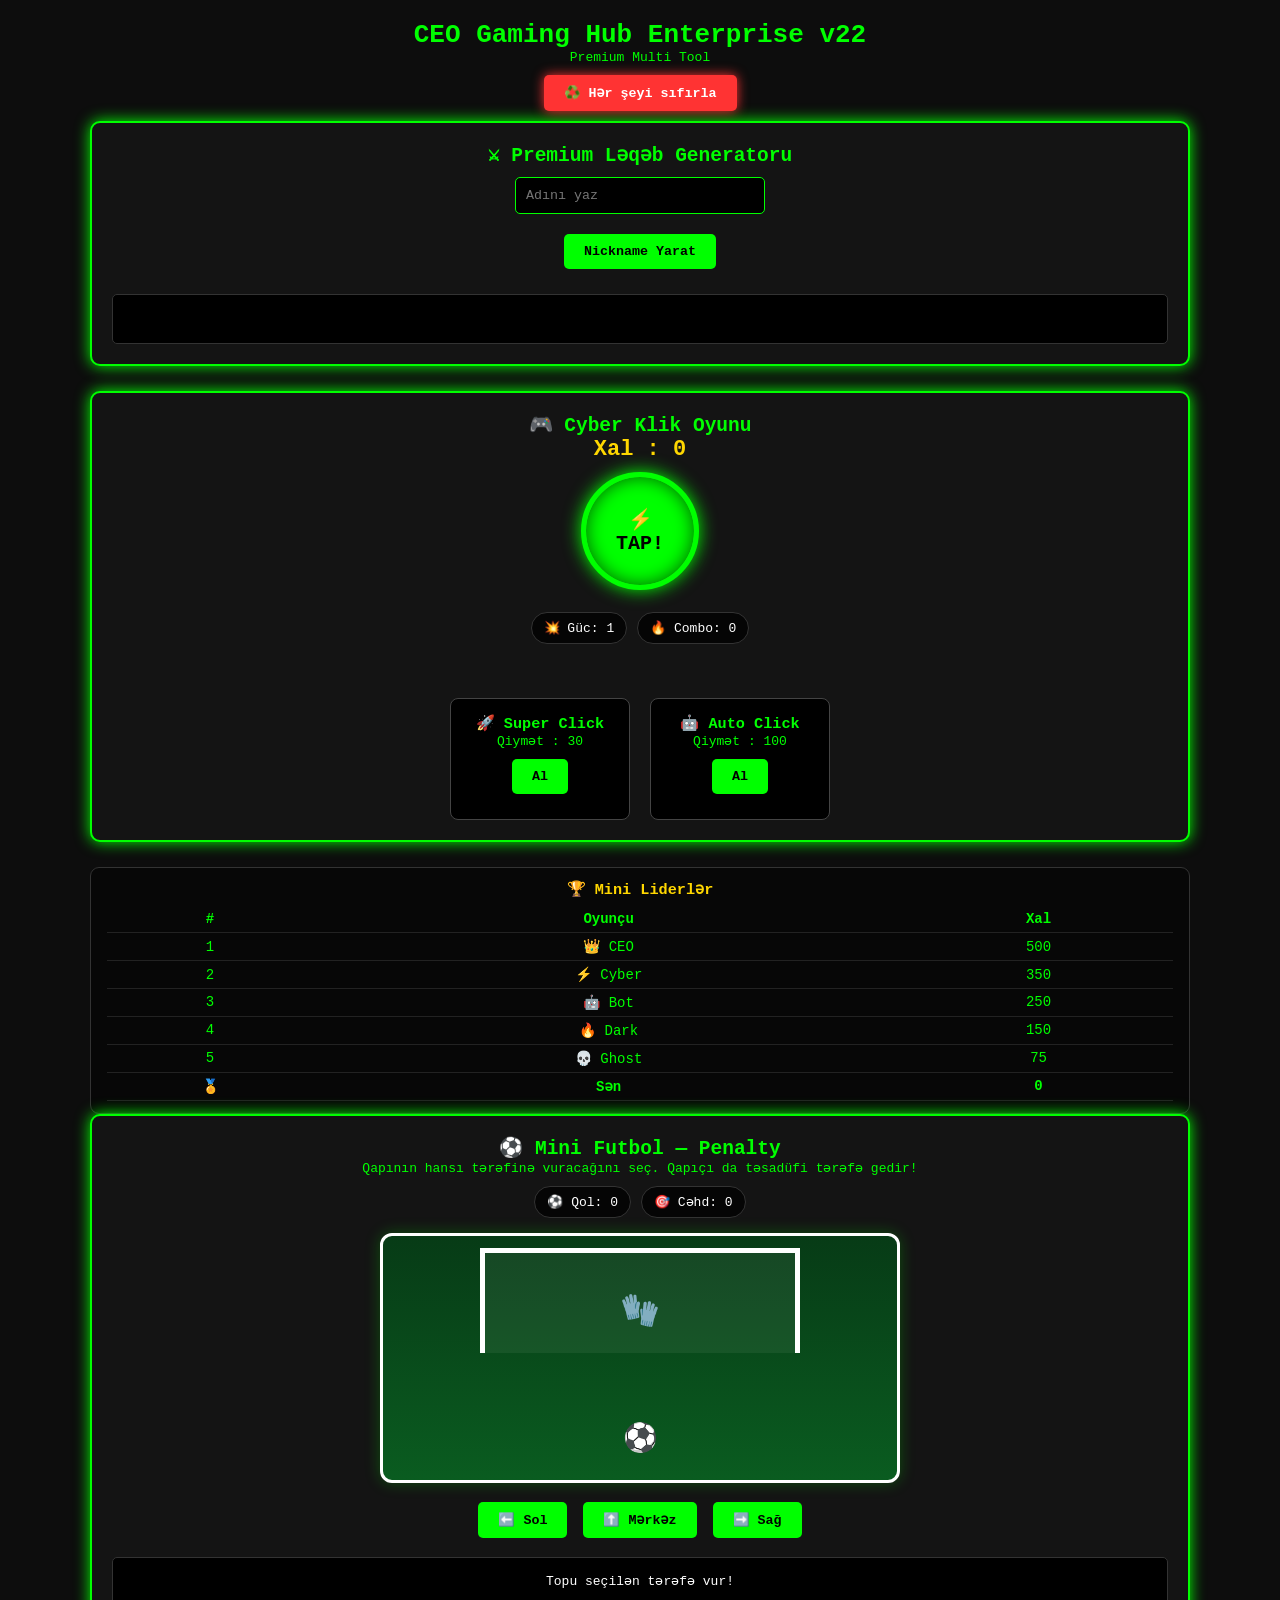
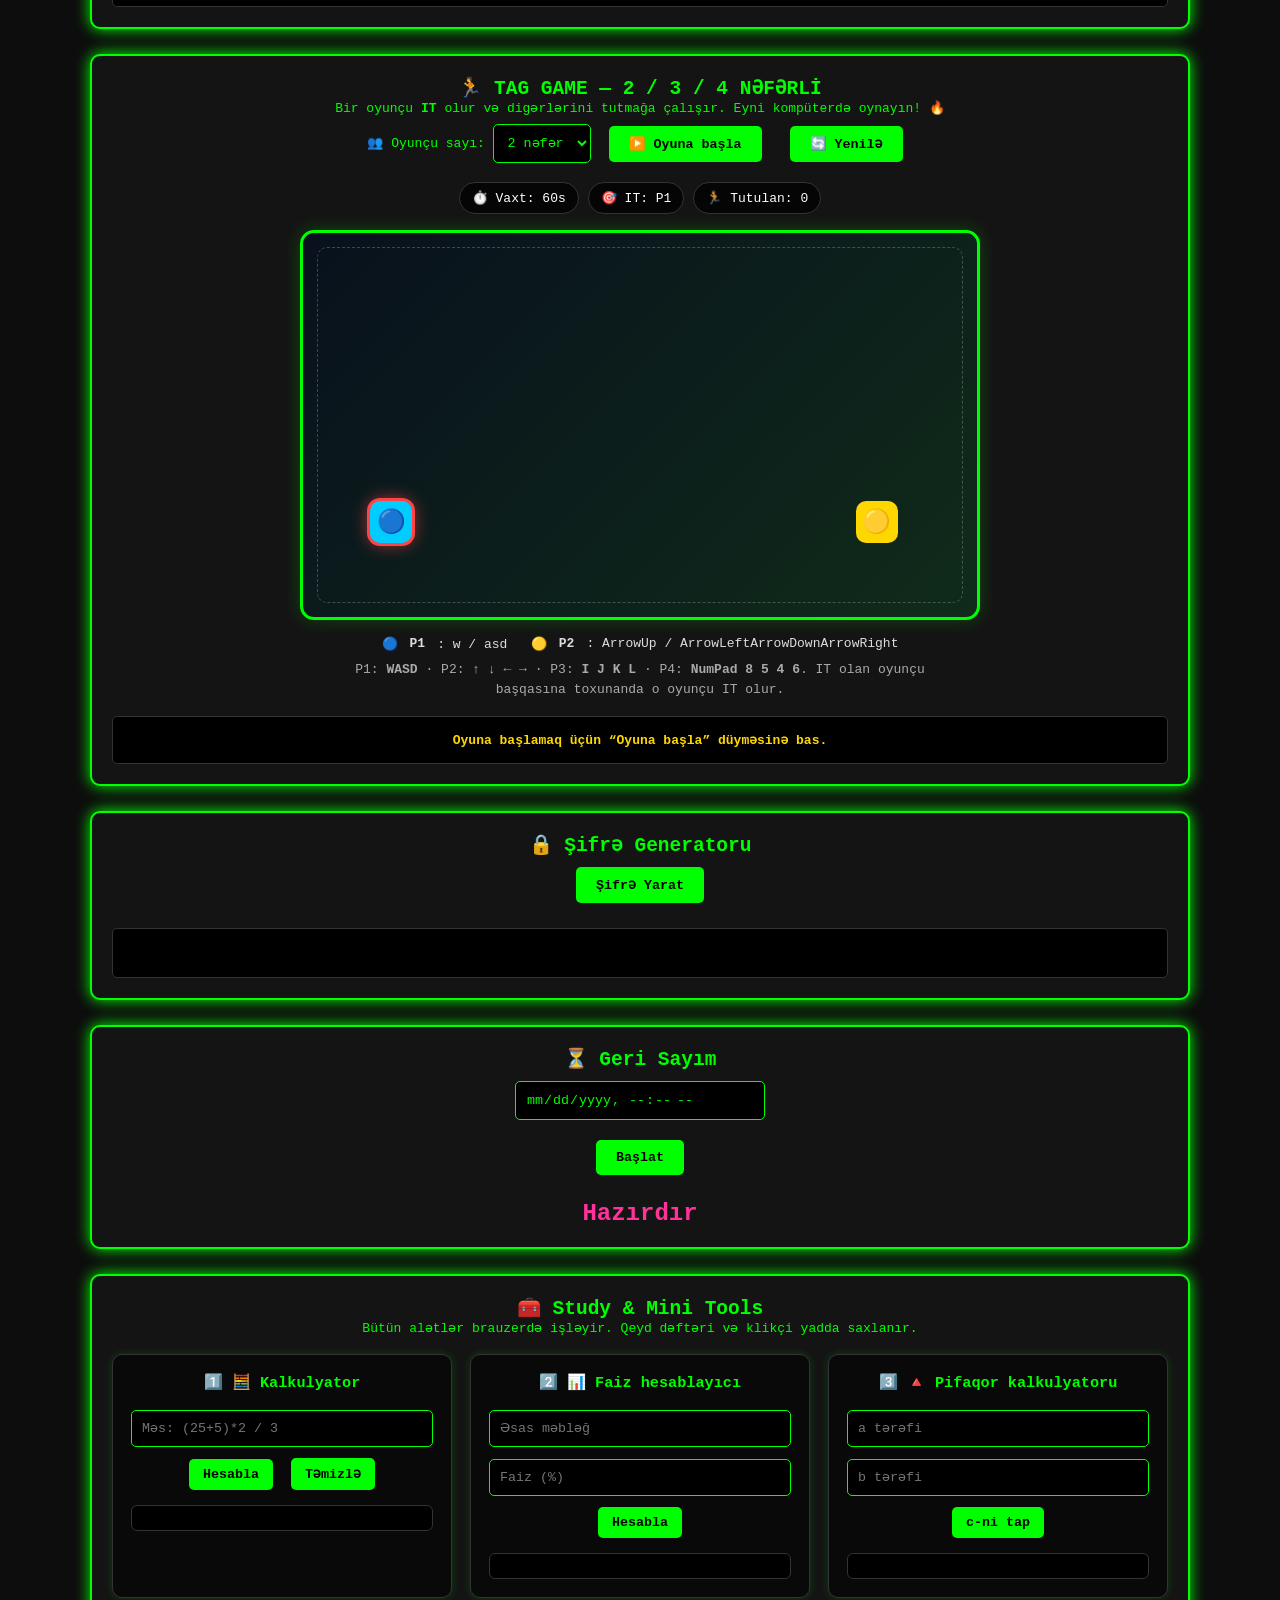
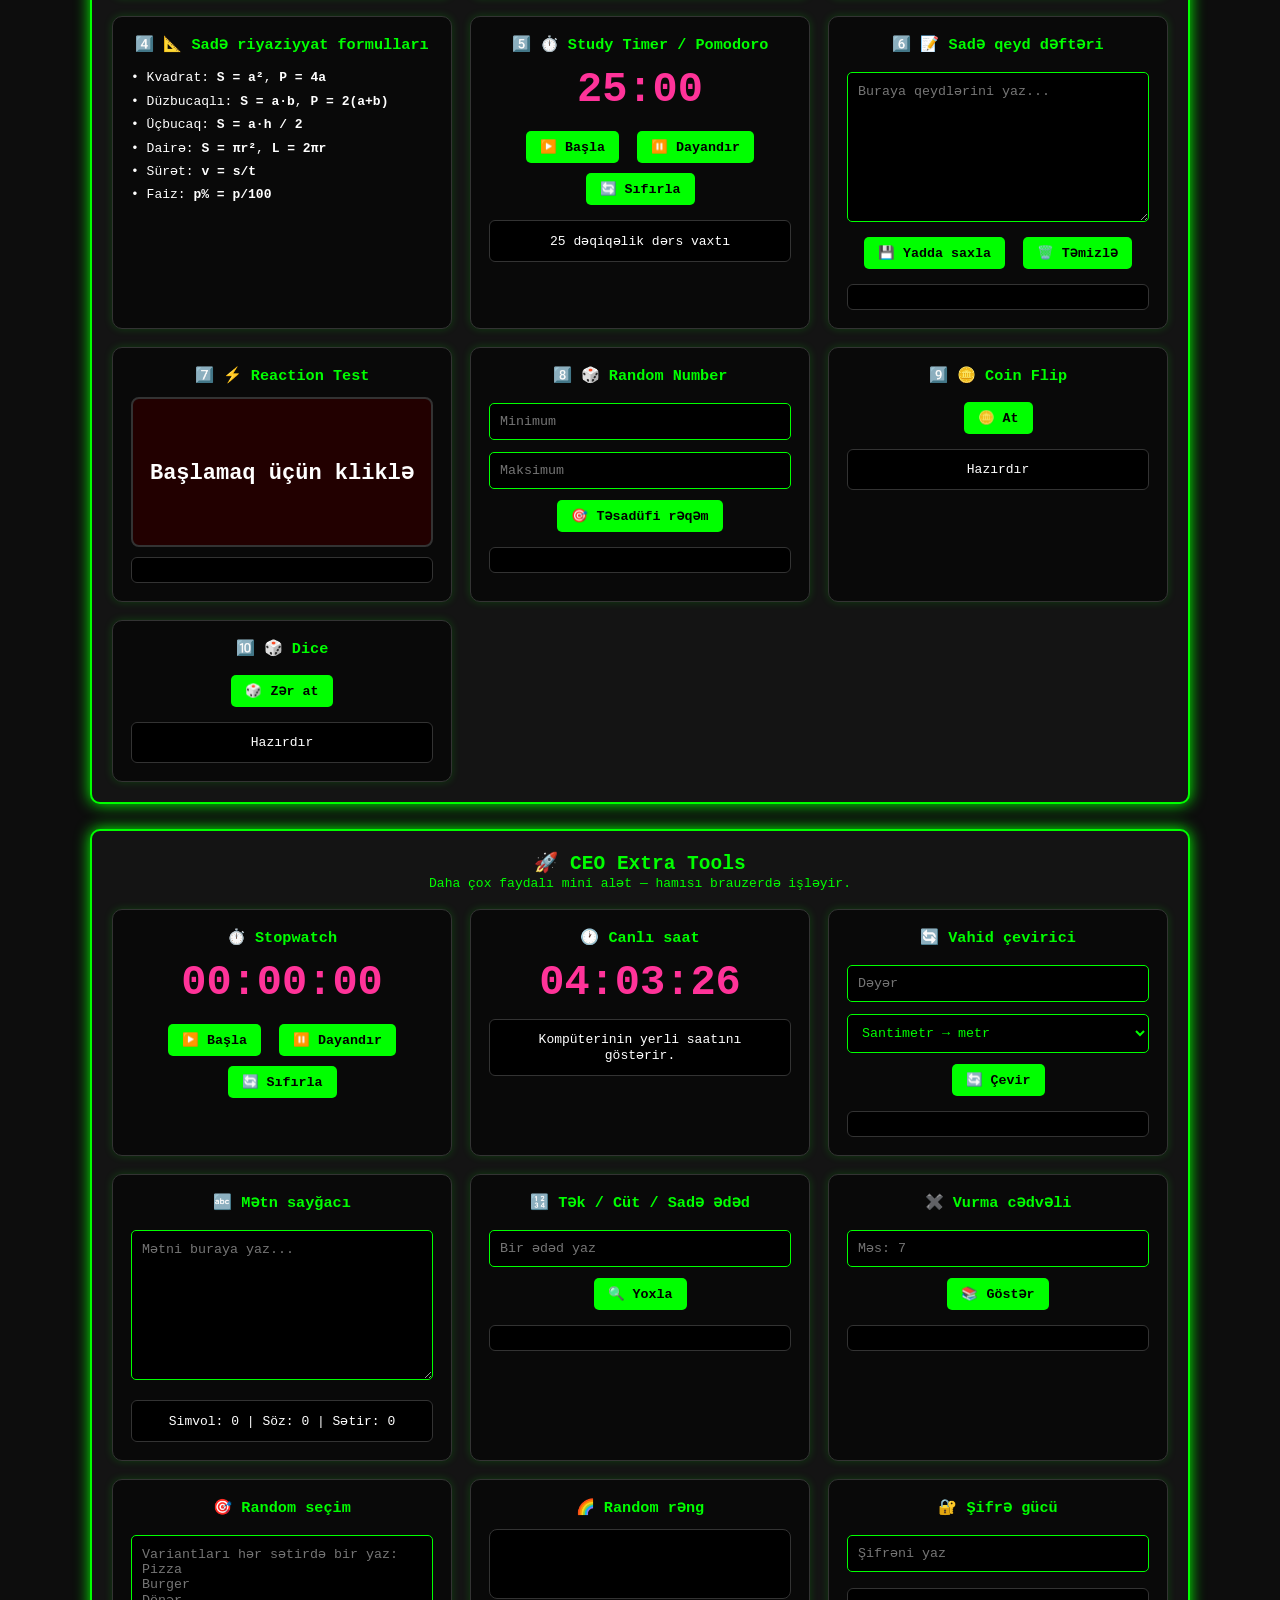
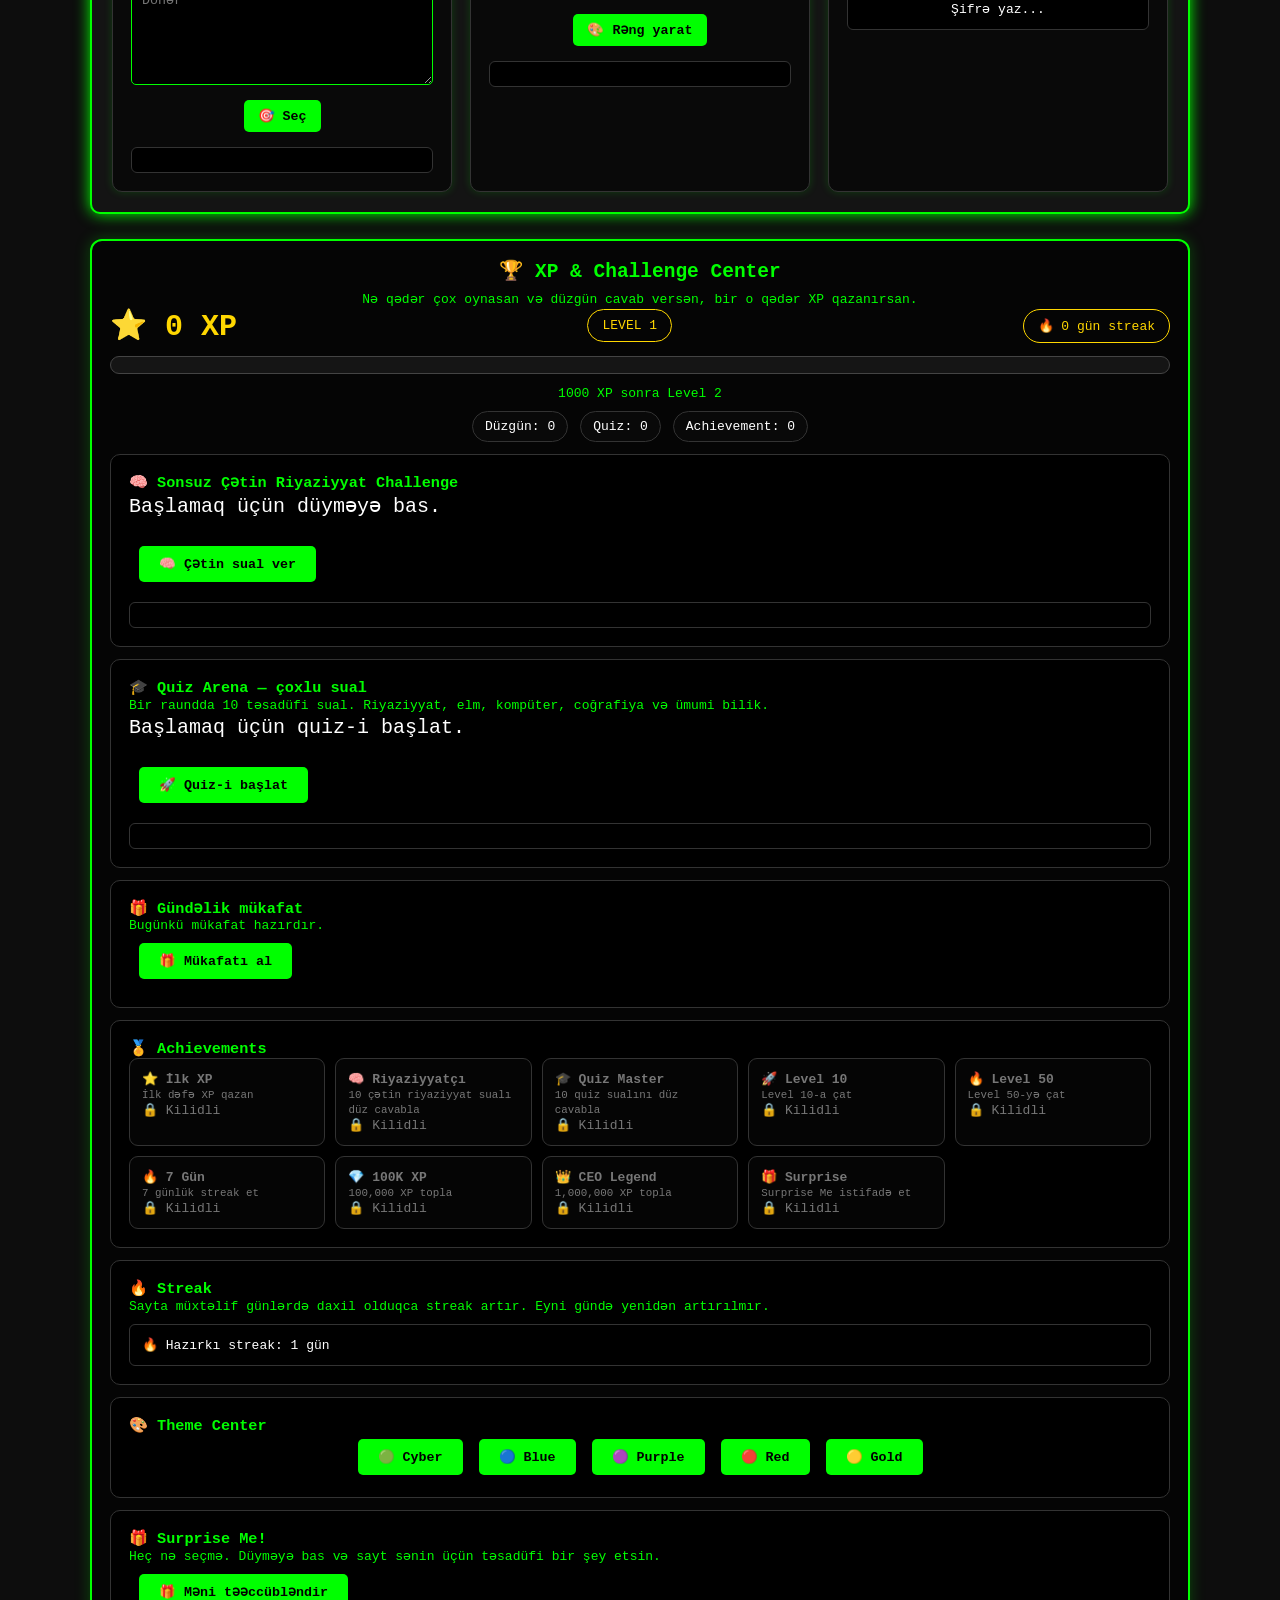
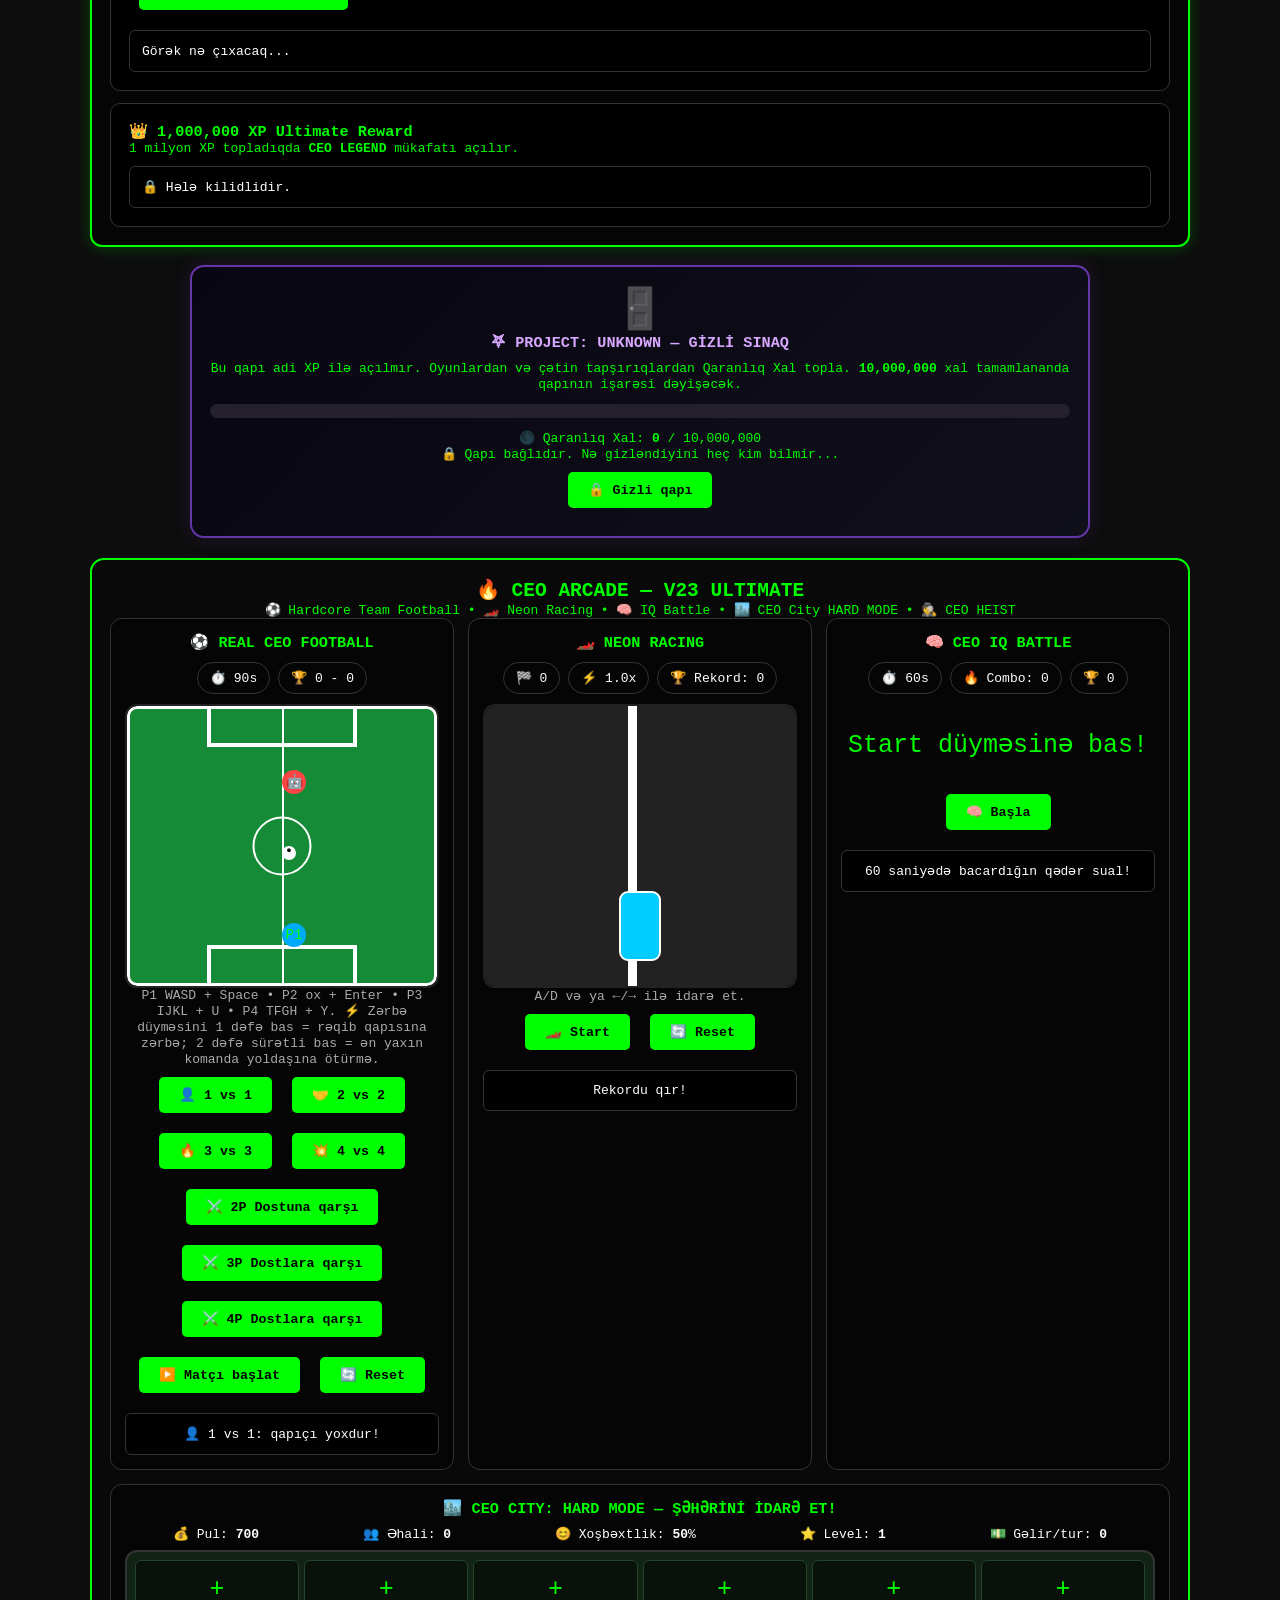
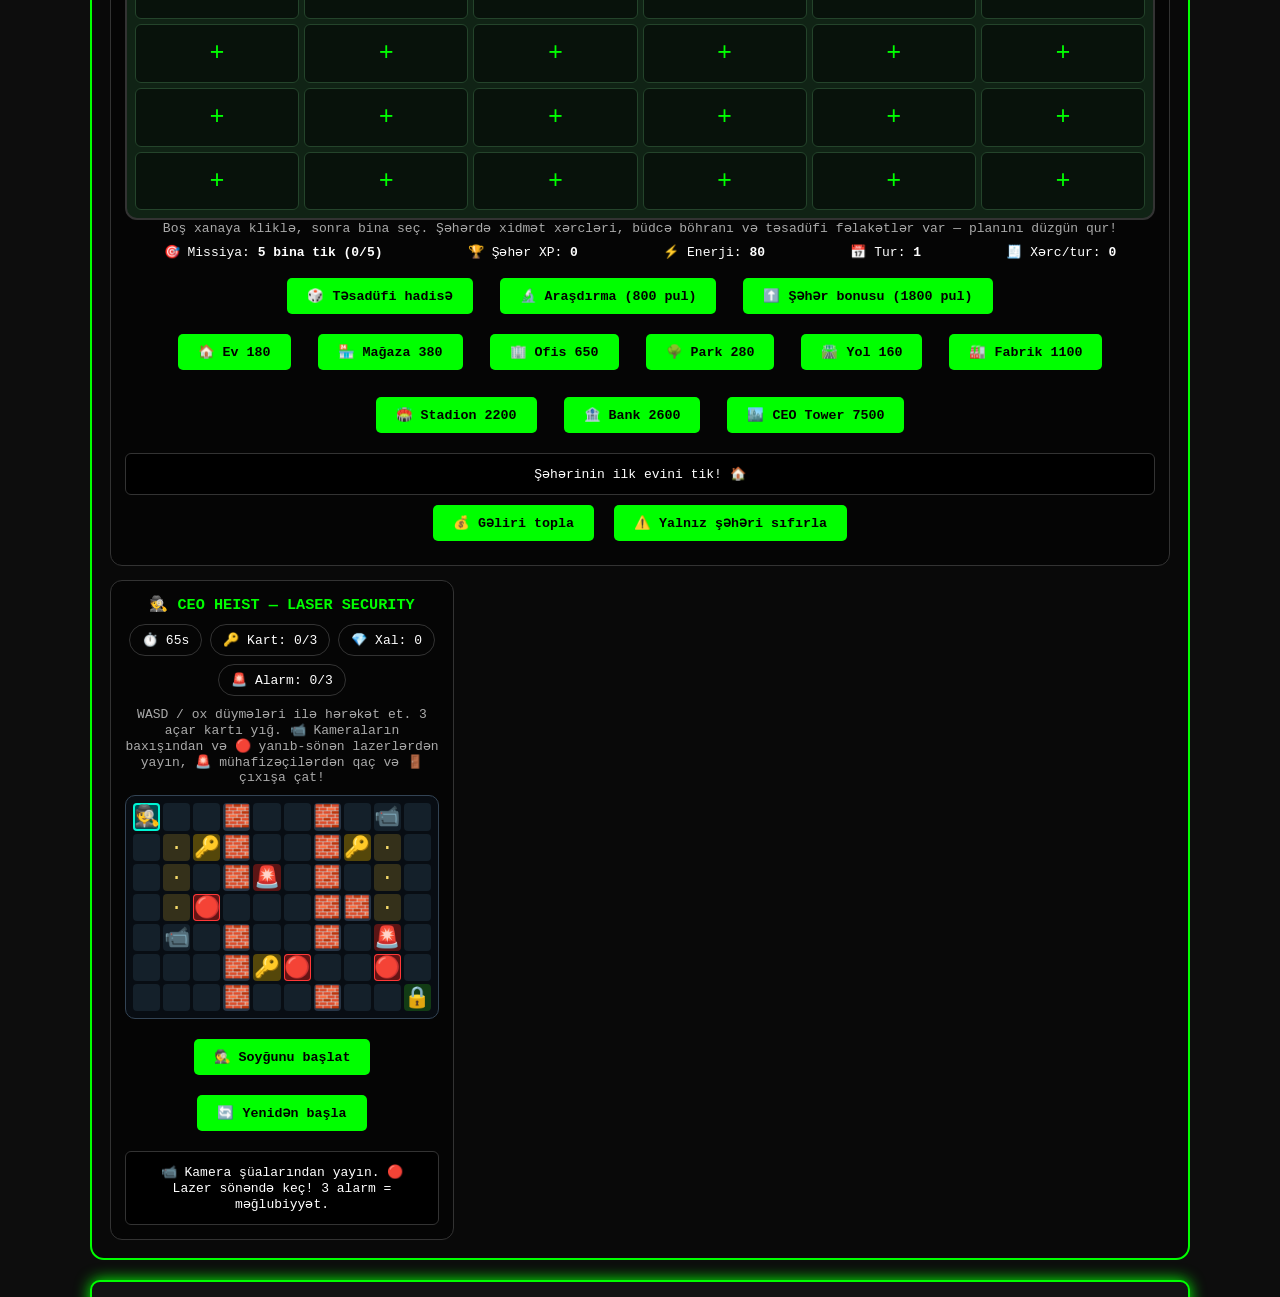
<file: index.html>
<!DOCTYPE html>
<html lang="az">
<head>
<meta charset="UTF-8">
<meta name="viewport" content="width=device-width, initial-scale=1.0">
<title>CEO Gaming Hub — Pulsuz Onlayn Mini Oyunlar</title>
<meta name="description" content="CEO Gaming Hub: futbol, CEO Heist, yarış, quiz və əyləncəli mini oyunları pulsuz oyna. XP topla, nailiyyətlər aç və dostlarınla yarış!">
<meta name="robots" content="index, follow, max-image-preview:large">
<meta name="author" content="CEO Gaming Hub">
<meta name="theme-color" content="#0d0d0d">
<link rel="canonical" href="https://bramiz2012.github.io/ceo-tool/">
<meta property="og:type" content="website">
<meta property="og:title" content="CEO Gaming Hub — Pulsuz Onlayn Mini Oyunlar">
<meta property="og:description" content="Futbol, CEO Heist, yarış, quiz və daha çox mini oyun. Pulsuz oyna və XP topla!">
<meta property="og:url" content="https://bramiz2012.github.io/ceo-tool/">
<meta name="twitter:card" content="summary">
<meta name="twitter:title" content="CEO Gaming Hub — Pulsuz Onlayn Mini Oyunlar">
<meta name="twitter:description" content="Futbol, CEO Heist, yarış, quiz və daha çox mini oyun. Pulsuz oyna və XP topla!">
<script type="application/ld+json">
{
  "@context": "https://schema.org",
  "@type": "WebSite",
  "name": "CEO Gaming Hub",
  "url": "https://bramiz2012.github.io/ceo-tool/",
  "description": "Pulsuz onlayn mini oyunlar: futbol, yarış, quiz və CEO Heist."
}
</script>

<style>
*{
margin:0;
padding:0;
box-sizing:border-box;
font-family:monospace;
}

body{
background:#0d0d0d;
color:#00ff00;
padding:20px;
text-align:center;
}

.container{
max-width:1100px;
margin:auto;
}

.box{
background:#141414;
border:2px solid #00ff00;
border-radius:10px;
padding:20px;
margin-bottom:25px;
box-shadow:0 0 15px #00ff00;
}

input{
background:#000;
color:#00ff00;
border:1px solid #00ff00;
padding:10px;
width:250px;
border-radius:5px;
margin:10px;
}

button{
padding:10px 20px;
cursor:pointer;
background:#00ff00;
color:#000;
font-weight:bold;
border:none;
border-radius:5px;
margin:10px;
}

button:hover{
background:#00cc00;
}

.output{
background:#000;
border:1px solid #333;
padding:15px;
margin-top:15px;
color:white;
min-height:50px;
border-radius:5px;
}

.clickBtn{
width:140px;
height:140px;
border-radius:50%;
font-size:22px;
}

.shop{
display:flex;
justify-content:center;
gap:20px;
flex-wrap:wrap;
margin-top:20px;
}

.item{
width:180px;
background:#000;
padding:15px;
border:1px solid #444;
border-radius:8px;
}

.gold{
color:gold;
font-weight:bold;
font-size:22px;
}

table{
width:100%;
margin-top:15px;
border-collapse:collapse;
}

td{
padding:10px;
border-bottom:1px solid #333;
}

#countdown{
font-size:24px;
color:#ff3399;
margin-top:15px;
font-weight:bold;
}

/* ==============================
   NEW STUDY + MINI TOOLS
   ============================== */
.toolGrid{display:grid;grid-template-columns:repeat(auto-fit,minmax(280px,1fr));gap:18px;margin-top:18px}
.toolCard{background:#090909;border:1px solid #333;border-radius:10px;padding:18px;box-shadow:0 0 8px rgba(0,255,0,.18)}
.toolCard h3{margin-bottom:12px;color:#00ff00}
.toolCard input,.toolCard textarea,.toolCard select{width:100%;max-width:none;margin:6px 0;padding:10px;background:#000;color:#00ff00;border:1px solid #00ff00;border-radius:5px;box-sizing:border-box}
.toolCard textarea{min-height:150px;resize:vertical}
.toolResult{margin-top:10px;padding:12px;background:#000;border:1px solid #333;border-radius:6px;color:white;min-height:24px}
.formula{color:#fff;text-align:left;line-height:1.8;margin:8px 0}
.timerDisplay{font-size:42px;font-weight:bold;color:#ff3399;margin:12px 0}
.reactionBox{height:150px;border:2px solid #333;border-radius:8px;display:flex;align-items:center;justify-content:center;font-size:22px;font-weight:bold;cursor:pointer;background:#220000;color:#fff;user-select:none}
.reactionBox.ready{background:#00aa44;color:#000}
.resetAll{background:#ff3333;color:#fff;box-shadow:0 0 12px #ff3333}
.resetAll:hover{background:#cc0000}
.smallBtn{padding:8px 14px;margin:5px}
/* TAG GAME */
.tagArena{position:relative;max-width:680px;height:390px;margin:16px auto;background:linear-gradient(135deg,#08111d,#102b1a);border:3px solid #00ff00;border-radius:14px;overflow:hidden;box-shadow:0 0 18px rgba(0,255,0,.22);touch-action:none}.tagArena:before{content:"";position:absolute;inset:14px;border:1px dashed rgba(255,255,255,.22);border-radius:10px;pointer-events:none}.tagPlayer{position:absolute;width:42px;height:42px;border-radius:10px;display:flex;align-items:center;justify-content:center;font-size:23px;user-select:none}.tagPlayer.it{box-shadow:0 0 0 3px #ff4444,0 0 18px rgba(255,68,68,.8)}.tagPlayer.p1{background:#00ccff}.tagPlayer.p2{background:#ffd700}.tagPlayer.p3{background:#cc66ff}.tagPlayer.p4{background:#ff8844}.tagHud{display:flex;justify-content:center;gap:9px;flex-wrap:wrap;margin:10px 0}.tagControls{display:flex;justify-content:center;gap:8px;flex-wrap:wrap;align-items:center}.tagControls select{background:#000;color:#00ff00;border:1px solid #00ff00;border-radius:5px;padding:10px}.tagLegend{display:flex;justify-content:center;gap:12px;flex-wrap:wrap;color:#ddd;font-size:13px;margin-top:8px}.tagHelp{color:#aaa;line-height:1.6;margin:8px auto;max-width:620px}.tagResult{min-height:26px;color:#ffd700;font-weight:bold}
@media(max-width:600px){body{padding:10px}.box{padding:14px}.clickBtn{width:120px;height:120px}.toolGrid{grid-template-columns:1fr}}


/* =========================
   CLICKER V18
   ========================= */
.clickBtn{width:118px;height:118px;border-radius:50%;font-size:20px;border:5px solid #00ff00;box-shadow:0 0 18px #00ff00, inset 0 0 18px rgba(0,0,0,.6);transition:transform .08s, box-shadow .15s}
.clickBtn:active{transform:scale(.92);box-shadow:0 0 35px #00ff00}
.clickStats{display:flex;justify-content:center;gap:10px;flex-wrap:wrap;margin:12px 0}
.clickPill{background:#050505;border:1px solid #333;border-radius:999px;padding:7px 12px;color:#fff}
.clickCombo{color:#ffd700;font-weight:bold;min-height:22px}
.miniLeaders{padding:12px 16px;margin-top:14px;border:1px solid #333;border-radius:9px;background:#070707}
.miniLeaders h3{margin-bottom:7px;color:#ffd700}
.miniLeaders table{margin-top:5px;font-size:14px}
.miniLeaders td,.miniLeaders th{padding:5px;border-bottom:1px solid #222}
/* =========================
   MINI FOOTBALL
   ========================= */
.footballField{position:relative;max-width:520px;height:250px;margin:15px auto;background:linear-gradient(#073b16,#0a5c20);border:3px solid #fff;border-radius:12px;overflow:hidden;box-shadow:0 0 15px rgba(0,255,0,.25)}
.goal{position:absolute;top:12px;left:50%;transform:translateX(-50%);width:320px;height:105px;border:5px solid #fff;border-bottom:0;background:rgba(255,255,255,.06)}
.keeper{position:absolute;top:55px;left:50%;transform:translateX(-50%);font-size:32px;transition:left .25s}
.ball{position:absolute;bottom:25px;left:50%;transform:translateX(-50%);font-size:28px;transition:all .45s cubic-bezier(.2,.8,.2,1)}
.footballControls{display:flex;justify-content:center;gap:8px;flex-wrap:wrap}
.footballControls button{margin:4px}
.footballScore{display:flex;justify-content:center;gap:10px;flex-wrap:wrap;margin:10px 0}

/* TAG GAME */
.tagArena{position:relative;max-width:680px;height:390px;margin:16px auto;background:linear-gradient(135deg,#08111d,#102b1a);border:3px solid #00ff00;border-radius:14px;overflow:hidden;box-shadow:0 0 18px rgba(0,255,0,.22);touch-action:none}.tagArena:before{content:"";position:absolute;inset:14px;border:1px dashed rgba(255,255,255,.22);border-radius:10px;pointer-events:none}.tagPlayer{position:absolute;width:42px;height:42px;border-radius:10px;display:flex;align-items:center;justify-content:center;font-size:23px;user-select:none}.tagPlayer.it{box-shadow:0 0 0 3px #ff4444,0 0 18px rgba(255,68,68,.8)}.tagPlayer.p1{background:#00ccff}.tagPlayer.p2{background:#ffd700}.tagPlayer.p3{background:#cc66ff}.tagPlayer.p4{background:#ff8844}.tagHud{display:flex;justify-content:center;gap:9px;flex-wrap:wrap;margin:10px 0}.tagControls{display:flex;justify-content:center;gap:8px;flex-wrap:wrap;align-items:center}.tagControls select{background:#000;color:#00ff00;border:1px solid #00ff00;border-radius:5px;padding:10px}.tagLegend{display:flex;justify-content:center;gap:12px;flex-wrap:wrap;color:#ddd;font-size:13px;margin-top:8px}.tagHelp{color:#aaa;line-height:1.6;margin:8px auto;max-width:620px}.tagResult{min-height:26px;color:#ffd700;font-weight:bold}
@media(max-width:600px){.toolGrid{grid-template-columns:1fr}.clickBtn{width:105px;height:105px}}

/* =========================
   CEO V17 XP / CHALLENGE
   ========================= */
.xpPanel{background:#050505;border:2px solid #00ff00;border-radius:12px;padding:18px;margin:18px 0;box-shadow:0 0 15px rgba(0,255,0,.25)}
.xpTop{display:flex;justify-content:space-between;gap:12px;flex-wrap:wrap;align-items:center}
.xpBig{font-size:30px;color:#ffd700;font-weight:bold}
.levelBadge{display:inline-block;padding:8px 14px;border:1px solid #ffd700;border-radius:999px;color:#ffd700}
.xpBar{height:18px;background:#151515;border:1px solid #444;border-radius:99px;overflow:hidden;margin:12px 0}
.xpFill{height:100%;width:0;background:linear-gradient(90deg,#00ff00,#00ccff,#ff00ff);transition:width .35s}
.questionBox{background:#000;border:1px solid #333;border-radius:10px;padding:18px;text-align:left;margin-top:12px}
.questionText{font-size:20px;color:#fff;line-height:1.5;margin-bottom:14px}
.answerGrid{display:grid;grid-template-columns:repeat(2,minmax(0,1fr));gap:10px}
.answerBtn{margin:0!important;text-align:left;background:#111;color:#00ff00;border:1px solid #00ff00}
.answerBtn:hover{background:#003300}
.answerBtn.correct{background:#064d1a!important;color:#fff!important;border-color:#00ff66!important}
.answerBtn.wrong{background:#4d0808!important;color:#fff!important;border-color:#ff3333!important}
.statRow{display:flex;justify-content:center;gap:12px;flex-wrap:wrap;margin:10px 0}
.statPill{background:#090909;border:1px solid #333;border-radius:999px;padding:7px 12px;color:#fff}
.achievementGrid{display:grid;grid-template-columns:repeat(auto-fit,minmax(180px,1fr));gap:10px}
.achievement{padding:12px;border:1px solid #333;border-radius:9px;background:#050505;color:#777}
.achievement.unlocked{border-color:#ffd700;color:#ffd700;box-shadow:0 0 10px rgba(255,215,0,.2)}
.themeBtns{display:flex;flex-wrap:wrap;justify-content:center;gap:8px}
.themeBtns button{margin:4px}
.theme-cyber{--theme:#00ff00}
.theme-blue{--theme:#00ccff}
.theme-purple{--theme:#cc66ff}
.theme-red{--theme:#ff4444}
.theme-gold{--theme:#ffd700}
body.theme-blue{color:#00ccff}
body.theme-purple{color:#cc66ff}
body.theme-red{color:#ff5555}
body.theme-gold{color:#ffd700}
body.theme-blue .box,body.theme-blue .xpPanel{border-color:#00ccff}
body.theme-purple .box,body.theme-purple .xpPanel{border-color:#cc66ff}
body.theme-red .box,body.theme-red .xpPanel{border-color:#ff4444}
body.theme-gold .box,body.theme-gold .xpPanel{border-color:#ffd700}


/* 1M XP LEGEND POPUP */
.millionPopup{position:fixed;inset:0;background:rgba(0,0,0,.88);display:none;align-items:center;justify-content:center;z-index:99999;padding:20px}.millionPopup.show{display:flex}.millionCard{max-width:620px;width:100%;background:#050505;border:3px solid #ffd700;border-radius:20px;padding:38px 25px;box-shadow:0 0 45px rgba(255,215,0,.55);animation:legendPop .45s ease-out;text-align:center}.millionCard h2{font-size:36px;color:#ffd700;margin-bottom:15px}.millionCard p{font-size:20px;color:#fff;line-height:1.6}.millionBadge{font-size:70px;margin:8px 0 18px}@keyframes legendPop{from{transform:scale(.55);opacity:0}to{transform:scale(1);opacity:1}}


.v22Box{border:2px solid #00ff00;border-radius:14px;padding:18px;margin:20px 0;background:#090909}
.v22Stats{display:flex;gap:8px;justify-content:center;flex-wrap:wrap;margin:10px 0}.v22Pill{border:1px solid #333;border-radius:999px;padding:7px 12px;background:#050505;color:#fff}
.v22Grid{display:grid;grid-template-columns:repeat(auto-fit,minmax(280px,1fr));gap:14px}.v22Card{background:#050505;border:1px solid #333;border-radius:12px;padding:14px}.v22Card h3{margin-top:0;color:#00ff00}
.v22Game{overflow:hidden;min-height:270px;border:2px solid #222;border-radius:12px;background:#020202}.v22Small{font-size:13px;color:#aaa}
.v22Field{height:280px;background:#168b37;position:relative;border:3px solid #fff;border-radius:10px;overflow:hidden}.v22Field:before{content:"";position:absolute;left:50%;top:0;bottom:0;width:2px;background:#fff}.v22Field:after{content:"";position:absolute;left:50%;top:50%;width:55px;height:55px;border:2px solid #fff;border-radius:50%;transform:translate(-50%,-50%)}
.v22Player{position:absolute;width:24px;height:24px;border-radius:50%;display:flex;align-items:center;justify-content:center;font-size:14px;z-index:3}.v22You{background:#00ccff}.v22Enemy{background:#ff4444}.v22Ball{position:absolute;width:14px;height:14px;border-radius:50%;background:#fff;color:#111;z-index:4;font-size:9px}
.v22Goal{position:absolute;top:0;left:50%;transform:translateX(-50%);width:150px;height:38px;border:4px solid #fff;border-top:0;z-index:2}.v22Goal.bottom{top:auto;bottom:0;border-top:4px solid #fff;border-bottom:0}
.v22Race{height:280px;position:relative;background:repeating-linear-gradient(90deg,#222 0,#222 46%,#fff 46%,#fff 49%,#222 49%,#222 100%);overflow:hidden;border-radius:10px}.v22Car{position:absolute;bottom:25px;left:50%;width:42px;height:70px;background:#00ccff;border:2px solid #fff;border-radius:9px;transform:translateX(-50%);z-index:3}.v22Obstacle{position:absolute;width:42px;height:42px;background:#ff3333;border-radius:8px;z-index:2}.v22Coin{position:absolute;width:20px;height:20px;background:#ffd700;border-radius:50%;z-index:2}
.v22IQQuestion{font-size:25px;min-height:80px;display:flex;align-items:center;justify-content:center;text-align:center}.v22City{display:grid;grid-template-columns:repeat(6,1fr);gap:5px;background:#102315;padding:8px;border:2px solid #333;border-radius:12px;min-height:270px}.v22Tile{min-height:58px;border:1px solid #24442b;border-radius:6px;background:#08120b;display:flex;align-items:center;justify-content:center;text-align:center;font-size:25px;cursor:pointer}.v22Tile.building{background:#111;color:#fff}.v22CityInfo{display:flex;justify-content:space-around;flex-wrap:wrap;gap:8px;margin:8px 0;color:#fff}.v22BuildBtns{display:flex;flex-wrap:wrap;gap:7px;justify-content:center}

.v23HeistGrid{display:grid;grid-template-columns:repeat(10,minmax(18px,1fr));gap:3px;background:#080d13;padding:7px;border:1px solid #345;border-radius:10px;max-width:520px;margin:10px auto}.v23HeistTile{aspect-ratio:1;display:flex;align-items:center;justify-content:center;background:#14202a;border-radius:4px;font-size:clamp(12px,2vw,21px);user-select:none}.v23HeistTile.wall{background:#273545}.v23HeistTile.guard{background:#5b1515}.v23HeistTile.key{background:#55470a}.v23HeistTile.exit{background:#123c15}.v23HeistTile.player{background:#004b50;box-shadow:inset 0 0 0 2px #00f5d4}

/* SECRET 10M CHALLENGE */
.shadowQuest{border:2px solid #6536a8;background:linear-gradient(135deg,#080610,#10101b);border-radius:14px;padding:18px;margin:18px auto;max-width:900px;box-shadow:0 0 18px #5d2c9144}.shadowQuest h3{color:#d8a7ff;margin-bottom:8px}.shadowTrack{height:14px;background:#24202e;border-radius:99px;overflow:hidden;margin:12px 0}.shadowFill{height:100%;width:0;background:linear-gradient(90deg,#662d91,#d9a7ff);transition:width .3s}.shadowDoor{font-size:40px;filter:grayscale(1);opacity:.65}.shadowDoor.open{filter:none;opacity:1;animation:shadowPulse 1.2s infinite alternate;cursor:pointer}.shadowPopup{display:none;position:fixed;inset:0;z-index:100001;background:rgba(0,0,0,.94);align-items:center;justify-content:center;padding:18px}.shadowPopup.show{display:flex}.shadowCard{max-width:560px;width:100%;padding:28px;background:#090710;border:2px solid #b879ff;border-radius:18px;color:#eee;box-shadow:0 0 40px #8c42d477}.shadowCard h2{color:#d9a7ff;margin:12px 0}.shadowCard .sigil{font-size:64px}@keyframes shadowPulse{from{transform:scale(1);text-shadow:0 0 5px #bd7cff}to{transform:scale(1.08);text-shadow:0 0 24px #bd7cff}}
.heistLaserOn{background:#651414!important;box-shadow:inset 0 0 0 1px #ff3838}.heistLaserOff{background:#18241d!important}.heistSight{background:#34301a!important;color:#f7db6b}</style>

</head>

<body>

<div class="container">

<h1>CEO Gaming Hub Enterprise v22</h1>
<p>Premium Multi Tool</p>

<button type="button" class="resetAll" onclick="resetAllTools()">♻️ Hər şeyi sıfırla</button>

<div class="box">

<h2 id="nickTitle">⚔ Premium Nickname Generator</h2>

<input id="nickInput" placeholder="Adını yaz">

<br>

<button onclick="generateNick()">
Nickname Yarat
</button>

<div class="output" id="nickOutput"></div>

</div>

<div class="box">

<h2 id="clickerTitle">🎮 Cyber Clicker</h2>

<p class="gold">
<span id="scoreText">Xal</span> :
<span id="score">0</span>
</p>

<button type="button" class="clickBtn"
onclick="clickGame()">
⚡ TAP!
</button>
<div class="clickStats">
<div class="clickPill">💥 Güc: <span id="clickPowerDisplay">1</span></div>
<div class="clickPill">🔥 Combo: <span id="clickComboDisplay">0</span></div>
</div>
<div class="clickCombo" id="clickComboText"></div>

<div class="shop">

<div class="item">

<h3>🚀 Super Click</h3>

<p>Qiymət :
<span id="cost1">
30
</span>
</p>

<button onclick="buyClick()">
Al
</button>

</div>

<div class="item">

<h3>🤖 Auto Click</h3>

<p>Qiymət :
<span id="cost2">
100
</span>
</p>

<button onclick="buyAuto()">
Al
</button>

</div>

</div>

</div>


<div class="miniLeaders">
<h3>🏆 Mini Liderlər</h3>
<table>
<tr><th>#</th><th>Oyunçu</th><th>Xal</th></tr>
<tr><td>1</td><td>👑 CEO</td><td>500</td></tr>
<tr><td>2</td><td>⚡ Cyber</td><td>350</td></tr>
<tr><tr><td>3</td><td>🤖 Bot</td><td>250</td></tr>
<tr><td>4</td><td>🔥 Dark</td><td>150</td></tr>
<tr><td>5</td><td>💀 Ghost</td><td>75</td></tr>
<tr><td>🏅</td><td><b>Sən</b></td><td><b id="leaderMyScore">0</b></td></tr>
</table>
</div>

<div class="box">
<h2>⚽ Mini Futbol — Penalty</h2>
<p>Qapının hansı tərəfinə vuracağını seç. Qapıçı da təsadüfi tərəfə gedir!</p>
<div class="footballScore">
<div class="clickPill">⚽ Qol: <span id="footballGoals">0</span></div>
<div class="clickPill">🎯 Cəhd: <span id="footballShots">0</span></div>
</div>
<div class="footballField" id="footballField">
<div class="goal"></div>
<div class="keeper" id="keeper">🧤</div>
<div class="ball" id="ball">⚽</div>
</div>
<div class="footballControls">
<button type="button" onclick="shootFootball('left')">⬅️ Sol</button>
<button type="button" onclick="shootFootball('center')">⬆️ Mərkəz</button>
<button type="button" onclick="shootFootball('right')">➡️ Sağ</button>
</div>
<div class="output" id="footballResult">Topu seçilən tərəfə vur!</div>
</div>

<div class="box">
<h2>🏃 TAG GAME — 2 / 3 / 4 NƏFƏRLİ</h2>
<p>Bir oyunçu <b>IT</b> olur və digərlərini tutmağa çalışır. Eyni kompüterdə oynayın! 🔥</p>
<div class="tagControls"><label>👥 Oyunçu sayı: <select id="tagPlayerCount"><option value="2">2 nəfər</option><option value="3">3 nəfər</option><option value="4">4 nəfər</option></select></label><button type="button" id="tagStartBtn">▶️ Oyuna başla</button><button type="button" id="tagResetBtn">🔄 Yenilə</button></div>
<div class="tagHud"><div class="clickPill">⏱️ Vaxt: <span id="tagTime">60</span>s</div><div class="clickPill">🎯 IT: <span id="tagIt">P1</span></div><div class="clickPill">🏃 Tutulan: <span id="tagCaught">0</span></div></div>
<div class="tagArena" id="tagArena" aria-label="Tag oyun sahəsi"></div>
<div class="tagLegend" id="tagLegend"></div>
<p class="tagHelp">P1: <b>WASD</b> · P2: <b>↑ ↓ ← →</b> · P3: <b>I J K L</b> · P4: <b>NumPad 8 5 4 6</b>. IT olan oyunçu başqasına toxunanda o oyunçu IT olur.</p>
<div class="output tagResult" id="tagResult">Oyuna başlamaq üçün “Oyuna başla” düyməsinə bas.</div>
</div>

<div class="box">
<h2 id="passwordTitle">🔒 Password Generator</h2>

<button onclick="generatePassword()">
Şifrə Yarat
</button>

<div
class="output"
id="password">
</div>

</div>

<div class="box">

<h2 id="countdownTitle">⏳ Countdown</h2>

<input
type="datetime-local"
id="date">

<br>

<button
onclick="startCountdown()">
Başlat
</button>

<div id="countdown">

Hazırdır

</div>

</div>
<div class="box">
<h2>🧰 Study & Mini Tools</h2>
<p>Bütün alətlər brauzerdə işləyir. Qeyd dəftəri və klikçi yadda saxlanır.</p>

<div class="toolGrid">

<div class="toolCard">
<h3>1️⃣ 🧮 Kalkulyator</h3>
<input id="calcInput" placeholder="Məs: (25+5)*2 / 3">
<button class="smallBtn" onclick="calculate()">Hesabla</button>
<button class="smallBtn" onclick="document.getElementById('calcInput').value='';document.getElementById('calcResult').textContent=''">Təmizlə</button>
<div class="toolResult" id="calcResult"></div>
</div>

<div class="toolCard">
<h3>2️⃣ 📊 Faiz hesablayıcı</h3>
<input id="percentValue" type="number" placeholder="Əsas məbləğ">
<input id="percentRate" type="number" placeholder="Faiz (%)">
<button class="smallBtn" onclick="calcPercent()">Hesabla</button>
<div class="toolResult" id="percentResult"></div>
</div>

<div class="toolCard">
<h3>3️⃣ 🔺 Pifaqor kalkulyatoru</h3>
<input id="pythA" type="number" min="0" placeholder="a tərəfi">
<input id="pythB" type="number" min="0" placeholder="b tərəfi">
<button class="smallBtn" onclick="calcPythagoras()">c-ni tap</button>
<div class="toolResult" id="pythResult"></div>
</div>

<div class="toolCard">
<h3>4️⃣ 📐 Sadə riyaziyyat formulları</h3>
<div class="formula">• Kvadrat: <b>S = a²</b>, <b>P = 4a</b><br>• Düzbucaqlı: <b>S = a·b</b>, <b>P = 2(a+b)</b><br>• Üçbucaq: <b>S = a·h / 2</b><br>• Dairə: <b>S = πr²</b>, <b>L = 2πr</b><br>• Sürət: <b>v = s/t</b><br>• Faiz: <b>p% = p/100</b></div>
</div>

<div class="toolCard">
<h3>5️⃣ ⏱️ Study Timer / Pomodoro</h3>
<div class="timerDisplay" id="studyTimer">25:00</div>
<button class="smallBtn" onclick="startStudyTimer()">▶️ Başla</button>
<button class="smallBtn" onclick="pauseStudyTimer()">⏸️ Dayandır</button>
<button class="smallBtn" onclick="resetStudyTimer()">🔄 Sıfırla</button>
<div class="toolResult" id="studyStatus">25 dəqiqəlik dərs vaxtı</div>
</div>

<div class="toolCard">
<h3>6️⃣ 📝 Sadə qeyd dəftəri</h3>
<textarea id="notes" placeholder="Buraya qeydlərini yaz..."></textarea>
<button class="smallBtn" onclick="saveNotes()">💾 Yadda saxla</button>
<button class="smallBtn" onclick="clearNotes()">🗑️ Təmizlə</button>
<div class="toolResult" id="notesStatus"></div>
</div>

<div class="toolCard">
<h3>7️⃣ ⚡ Reaction Test</h3>
<div class="reactionBox" id="reactionBox" onclick="reactionClick()">Başlamaq üçün kliklə</div>
<div class="toolResult" id="reactionResult"></div>
</div>

<div class="toolCard">
<h3>8️⃣ 🎲 Random Number</h3>
<input id="randMin" type="number" placeholder="Minimum">
<input id="randMax" type="number" placeholder="Maksimum">
<button class="smallBtn" onclick="randomNumber()">🎯 Təsadüfi rəqəm</button>
<div class="toolResult" id="randResult"></div>
</div>

<div class="toolCard">
<h3>9️⃣ 🪙 Coin Flip</h3>
<button class="smallBtn" onclick="flipCoin()">🪙 At</button>
<div class="toolResult" id="coinResult">Hazırdır</div>
</div>

<div class="toolCard">
<h3>🔟 🎲 Dice</h3>
<button class="smallBtn" onclick="rollDice()">🎲 Zər at</button>
<div class="toolResult" id="diceResult">Hazırdır</div>
</div>

</div>
</div>


<div class="box">
<h2>🚀 CEO Extra Tools</h2>
<p>Daha çox faydalı mini alət — hamısı brauzerdə işləyir.</p>

<div class="toolGrid">

<div class="toolCard">
<h3>⏱️ Stopwatch</h3>
<div class="timerDisplay" id="stopwatch">00:00:00</div>
<button class="smallBtn" onclick="startStopwatch()">▶️ Başla</button>
<button class="smallBtn" onclick="pauseStopwatch()">⏸️ Dayandır</button>
<button class="smallBtn" onclick="resetStopwatch()">🔄 Sıfırla</button>
</div>

<div class="toolCard">
<h3>🕐 Canlı saat</h3>
<div class="timerDisplay" id="liveClock">00:00:00</div>
<div class="toolResult">Kompüterinin yerli saatını göstərir.</div>
</div>

<div class="toolCard">
<h3>🔄 Vahid çevirici</h3>
<input id="unitValue" type="number" placeholder="Dəyər">
<select id="unitType">
<option value="cm-m">Santimetr → metr</option>
<option value="m-km">Metr → kilometr</option>
<option value="km-m">Kilometr → metr</option>
<option value="kg-g">Kiloqram → qram</option>
<option value="g-kg">Qram → kiloqram</option>
<option value="c-f">°C → °F</option>
<option value="f-c">°F → °C</option>
</select>
<button class="smallBtn" onclick="convertUnit()">🔄 Çevir</button>
<div class="toolResult" id="unitResult"></div>
</div>

<div class="toolCard">
<h3>🔤 Mətn sayğacı</h3>
<textarea id="textCounterInput" placeholder="Mətni buraya yaz..."></textarea>
<div class="toolResult" id="textCounterResult">Simvol: 0 | Söz: 0 | Sətir: 0</div>
</div>

<div class="toolCard">
<h3>🔢 Tək / Cüt / Sadə ədəd</h3>
<input id="numberCheck" type="number" placeholder="Bir ədəd yaz">
<button class="smallBtn" onclick="checkNumber()">🔍 Yoxla</button>
<div class="toolResult" id="numberCheckResult"></div>
</div>

<div class="toolCard">
<h3>✖️ Vurma cədvəli</h3>
<input id="tableNumber" type="number" min="1" max="100" placeholder="Məs: 7">
<button class="smallBtn" onclick="makeTable()">📚 Göstər</button>
<div class="toolResult" id="tableResult"></div>
</div>

<div class="toolCard">
<h3>🎯 Random seçim</h3>
<textarea id="choicesInput" placeholder="Variantları hər sətirdə bir yaz:
Pizza
Burger
Dönər"></textarea>
<button class="smallBtn" onclick="randomChoice()">🎯 Seç</button>
<div class="toolResult" id="choiceResult"></div>
</div>

<div class="toolCard">
<h3>🌈 Random rəng</h3>
<div id="colorPreview" style="height:70px;border-radius:8px;border:1px solid #333;margin:10px 0;background:#000"></div>
<button class="smallBtn" onclick="randomColor()">🎨 Rəng yarat</button>
<div class="toolResult" id="colorResult"></div>
</div>

<div class="toolCard">
<h3>🔐 Şifrə gücü</h3>
<input id="passwordCheck" type="password" placeholder="Şifrəni yaz">
<div class="toolResult" id="passwordStrength">Şifrə yaz...</div>
</div>

</div>
</div>


<div class="xpPanel" id="xpHub">
<h2>🏆 XP & Challenge Center</h2>
<p style="margin-top:8px">Nə qədər çox oynasan və düzgün cavab versən, bir o qədər XP qazanırsan.</p>

<div class="xpTop">
<div class="xpBig">⭐ <span id="xpValue">0</span> XP</div>
<div class="levelBadge">LEVEL <span id="levelValue">1</span></div>
<div class="levelBadge">🔥 <span id="streakValue">0</span> gün streak</div>
</div>
<div class="xpBar"><div class="xpFill" id="xpFill"></div></div>
<div id="xpProgressText">Növbəti levelə: 1000 XP</div>

<div class="statRow">
<div class="statPill">Düzgün: <span id="mathCorrect">0</span></div>
<div class="statPill">Quiz: <span id="quizCorrect">0</span></div>
<div class="statPill">Achievement: <span id="achievementCount">0</span></div>
</div>

<div class="questionBox">
<h3>🧠 Sonsuz Çətin Riyaziyyat Challenge</h3>
<p id="mathQuestion" class="questionText">Başlamaq üçün düyməyə bas.</p>
<div id="mathAnswers" class="answerGrid"></div>
<button onclick="newMathQuestion()">🧠 Çətin sual ver</button>
<div class="toolResult" id="mathFeedback"></div>
</div>

<div class="questionBox">
<h3>🎓 Quiz Arena — çoxlu sual</h3>
<p>Bir raundda 10 təsadüfi sual. Riyaziyyat, elm, kompüter, coğrafiya və ümumi bilik.</p>
<div id="quizQuestion" class="questionText">Başlamaq üçün quiz-i başlat.</div>
<div id="quizAnswers" class="answerGrid"></div>
<button onclick="startQuiz()">🚀 Quiz-i başlat</button>
<div class="toolResult" id="quizFeedback"></div>
</div>

<div class="questionBox">
<h3>🎁 Gündəlik mükafat</h3>
<p id="dailyRewardText">Bugünkü mükafat hazırdır.</p>
<button id="dailyRewardBtn" onclick="claimDailyReward()">🎁 Mükafatı al</button>
</div>

<div class="questionBox">
<h3>🏅 Achievements</h3>
<div id="achievementGrid" class="achievementGrid"></div>
</div>

<div class="questionBox">
<h3>🔥 Streak</h3>
<p>Sayta müxtəlif günlərdə daxil olduqca streak artır. Eyni gündə yenidən artırılmır.</p>
<div class="toolResult" id="streakText">Streak yoxlanılır...</div>
</div>

<div class="questionBox">
<h3>🎨 Theme Center</h3>
<div class="themeBtns">
<button onclick="setTheme('cyber')">🟢 Cyber</button>
<button onclick="setTheme('blue')">🔵 Blue</button>
<button onclick="setTheme('purple')">🟣 Purple</button>
<button onclick="setTheme('red')">🔴 Red</button>
<button onclick="setTheme('gold')">🟡 Gold</button>
</div>
</div>

<div class="questionBox">
<h3>🎁 Surprise Me!</h3>
<p>Heç nə seçmə. Düyməyə bas və sayt sənin üçün təsadüfi bir şey etsin.</p>
<button onclick="surpriseMe()">🎁 Məni təəccübləndir</button>
<div class="toolResult" id="surpriseResult">Görək nə çıxacaq...</div>
</div>

<div class="questionBox">
<h3>👑 1,000,000 XP Ultimate Reward</h3>
<p>1 milyon XP topladıqda <b>CEO LEGEND</b> mükafatı açılır.</p>
<div class="toolResult" id="millionReward">🔒 Hələ kilidlidir.</div>
</div>
</div>



<div class="shadowQuest" id="shadowQuest"><div class="shadowDoor" id="shadowDoor">🚪</div><h3>⛧ PROJECT: UNKNOWN — GİZLİ SINAQ</h3><p>Bu qapı adi XP ilə açılmır. Oyunlardan və çətin tapşırıqlardan Qaranlıq Xal topla. <b>10,000,000</b> xal tamamlananda qapının işarəsi dəyişəcək.</p><div class="shadowTrack"><div class="shadowFill" id="shadowFill"></div></div><p>🌑 Qaranlıq Xal: <b id="shadowPoints">0</b> / 10,000,000</p><p id="shadowHint">🔒 Qapı bağlıdır. Nə gizləndiyini heç kim bilmir...</p><button id="shadowDoorBtn" type="button" onclick="openShadowDoor()" disabled>🔒 Gizli qapı</button></div>
<div class="shadowPopup" id="shadowPopup" role="dialog" aria-modal="true"><div class="shadowCard"><div class="sigil">⛧ 🚪 ⛧</div><h2>QAPI AÇILDI</h2><p>10,000,000 Qaranlıq Xal tamamlandı.</p><p id="shadowSecretText">Sınaq qəbul edildi. Gizli mərhələ açılır...</p><button type="button" onclick="closeShadowDoor()">Davam et</button></div></div>
<div class="v22Box" id="v22Arcade"><h2>🔥 CEO ARCADE — V23 ULTIMATE</h2><p>⚽ Hardcore Team Football • 🏎️ Neon Racing • 🧠 IQ Battle • 🏙️ CEO City HARD MODE • 🕵️ CEO HEIST</p><div class="v22Grid">
<div class="v22Card"><h3>⚽ REAL CEO FOOTBALL</h3><div class="v22Stats"><div class="v22Pill">⏱️ <span id="v22FootballTime">90</span>s</div><div class="v22Pill">🏆 <span id="v22FootballScore">0 - 0</span></div></div>
<div class="v22Game"><div class="v22Field" id="v22Field"><div class="v22Goal"></div><div class="v22Goal bottom"></div><div class="v22Player v22You" id="v22You">P1</div><div class="v22Player v22You" id="v22Mate2" style="left:35%;top:65%;background:#00aaff">P2</div><div class="v22Player v22You" id="v22Mate3" style="left:65%;top:60%;background:#00aaff;display:none">P3</div><div class="v22Player v22You" id="v22Mate4" style="left:25%;top:50%;background:#00aaff;display:none">P4</div><div class="v22Player v22Enemy" id="v22Enemy">🤖</div><div class="v22Player v22Enemy" id="v22Enemy2" style="background:#ff6666">🤖</div><div class="v22Player v22Enemy" id="v22Enemy3" style="background:#ff8888">🤖</div><div class="v22Player v22Enemy" id="v22Enemy4" style="background:#ff9999;display:none">🤖</div><div class="v22Ball" id="v22Ball">●</div></div></div>
<p class="v22Small">P1 WASD + Space • P2 ox + Enter • P3 IJKL + U • P4 TFGH + Y. ⚡ Zərbə düyməsini 1 dəfə bas = rəqib qapısına zərbə; 2 dəfə sürətli bas = ən yaxın komanda yoldaşına ötürmə.</p><button onclick="v22FootballMode(1)">👤 1 vs 1</button><button onclick="v22FootballMode(2)">🤝 2 vs 2</button><button onclick="v22FootballMode(3)">🔥 3 vs 3</button><button onclick="v22FootballMode(4)">💥 4 vs 4</button><button onclick="v22FootballMode(2,true)">⚔️ 2P Dostuna qarşı</button><button onclick="v22FootballMode(3,true)">⚔️ 3P Dostlara qarşı</button><button onclick="v22FootballMode(4,true)">⚔️ 4P Dostlara qarşı</button><button onclick="v22FootballStart()">▶️ Matçı başlat</button><button onclick="v22FootballReset()">🔄 Reset</button><div class="toolResult" id="v22FootballResult">Başlamağa hazırsan?</div></div>

<div class="v22Card"><h3>🏎️ NEON RACING</h3><div class="v22Stats"><div class="v22Pill">🏁 <span id="v22RaceScore">0</span></div><div class="v22Pill">⚡ <span id="v22RaceSpeed">1</span>x</div><div class="v22Pill">🏆 Rekord: <span id="v22RaceBest">0</span></div></div>
<div class="v22Game"><div class="v22Race" id="v22Race"><div class="v22Car" id="v22Car"></div></div></div><p class="v22Small">A/D və ya ←/→ ilə idarə et.</p><button onclick="v22RaceStart()">🏎️ Start</button><button onclick="v22RaceReset()">🔄 Reset</button><div class="toolResult" id="v22RaceResult">Rekordu qır!</div></div>

<div class="v22Card"><h3>🧠 CEO IQ BATTLE</h3><div class="v22Stats"><div class="v22Pill">⏱️ <span id="v22IQTime">60</span>s</div><div class="v22Pill">🔥 Combo: <span id="v22IQCombo">0</span></div><div class="v22Pill">🏆 <span id="v22IQBest">0</span></div></div>
<div class="v22IQQuestion" id="v22IQQuestion">Start düyməsinə bas!</div><div id="v22IQAnswers"></div><button onclick="v22IQStart()">🧠 Başla</button><div class="toolResult" id="v22IQResult">60 saniyədə bacardığın qədər sual!</div></div>

<div class="v22Card" style="grid-column:1/-1"><h3>🏙️ CEO CITY: HARD MODE — ŞƏHƏRİNİ İDARƏ ET!</h3><div class="v22CityInfo"><div>💰 Pul: <b id="v22CityMoney">1000</b></div><div>👥 Əhali: <b id="v22CityPop">0</b></div><div>😊 Xoşbəxtlik: <b id="v22CityHappy">50</b>%</div><div>⭐ Level: <b id="v22CityLevel">1</b></div><div>💵 Gəlir/tur: <b id="v22CityIncome">0</b></div></div>
<div class="v22City" id="v22CityGrid"></div><p class="v22Small">Boş xanaya kliklə, sonra bina seç. Şəhərdə xidmət xərcləri, büdcə böhranı və təsadüfi fəlakətlər var — planını düzgün qur!</p><div class="v22CityInfo"><div>🎯 Missiya: <b id="v22CityMission">5 bina tik</b></div><div>🏆 Şəhər XP: <b id="v22CityXP">0</b></div><div>⚡ Enerji: <b id="v22CityEnergy">80</b></div><div>📅 Tur: <b id="v23CityTurn">1</b></div><div>🧾 Xərc/tur: <b id="v23CityUpkeep">0</b></div></div><div class="v22BuildBtns"><button onclick="v22CityEvent()">🎲 Təsadüfi hadisə</button><button onclick="v22CityResearch()">🔬 Araşdırma (800 pul)</button><button onclick="v22CityUpgrade()">⬆️ Şəhər bonusu (1800 pul)</button></div><div class="v22BuildBtns">
<button onclick="v22Build('house')">🏠 Ev 180</button><button onclick="v22Build('shop')">🏪 Mağaza 380</button><button onclick="v22Build('office')">🏢 Ofis 650</button><button onclick="v22Build('park')">🌳 Park 280</button><button onclick="v22Build('road')">🛣️ Yol 160</button><button onclick="v22Build('factory')">🏭 Fabrik 1100</button><button onclick="v22Build('stadium')">🏟️ Stadion 2200</button><button onclick="v22Build('bank')">🏦 Bank 2600</button><button onclick="v22Build('tower')">🏙️ CEO Tower 7500</button></div>
<div class="toolResult" id="v22CityResult">Şəhərinin ilk evini tik! 🏠</div><button onclick="v22CityCollect()">💰 Gəliri topla</button><button onclick="v22CityReset()">⚠️ Yalnız şəhəri sıfırla</button></div><div class="v22Card"><h3>🕵️ CEO HEIST — LASER SECURITY</h3><div class="v22Stats"><div class="v22Pill">⏱️ <span id="heistTime">45</span>s</div><div class="v22Pill">🔑 Kart: <span id="heistKeys">0</span>/3</div><div class="v22Pill">💎 Xal: <span id="heistScore">0</span></div><div class="v22Pill">🚨 Alarm: <span id="heistAlarm">0</span>/3</div></div><p class="v22Small">WASD / ox düymələri ilə hərəkət et. 3 açar kartı yığ. 📹 Kameraların baxışından və 🔴 yanıb-sönən lazerlərdən yayın, 🚨 mühafizəçilərdən qaç və 🚪 çıxışa çat!</p><div id="heistGrid" class="v23HeistGrid"></div><button onclick="v23HeistStart()">🕵️ Soyğunu başlat</button><button onclick="v23HeistReset()">🔄 Yenidən başla</button><div class="toolResult" id="heistResult">3 kart olmadan çıxış açılmır!</div></div></div></div>
<div class="millionPopup" id="millionPopup" role="dialog" aria-modal="true">
  <div class="millionCard">
    <div class="millionBadge">👑🏆🎉</div>
    <h2>1,000,000 XP!</h2>
    <p><b>CEO LEGEND OLDUN!</b></p>
    <p>🔥 1 milyon XP-ni tamamladın!<br>🏅 CEO Legend nailiyyəti açıldı!</p>
    <button type="button" onclick="closeMillionPopup()">🚀 Davam et</button>
  </div>
</div>

<div class="box">

<h2>🌍 Dil seçimi</h2>

<select id="language" onchange="changeLanguage()">
    <option value="az">🇦🇿 Azərbaycan</option>
    <option value="en">🇬🇧 English</option>
    <option value="ru">🇷🇺 Русский</option>
</select>

</div>
<script>
    // ======================
// CEO Gaming Hub v14 JS
// ======================

let score = Number(localStorage.getItem("score")) || 0;
let clickPower = Number(localStorage.getItem("clickPower")) || 1;
let autoClick = Number(localStorage.getItem("autoClick")) || 0;
let clickCombo = 0;
let lastClickTime = 0;

let catScore = 0;

let cost1 = Number(localStorage.getItem("cost1")) || 30;
let cost2 = Number(localStorage.getItem("cost2")) || 100;

document.getElementById("score").innerHTML = score;
document.getElementById("cost1").innerHTML = cost1;
document.getElementById("cost2").innerHTML = cost2;

function saveGame(){

localStorage.setItem("score",score);
localStorage.setItem("clickPower",clickPower);
localStorage.setItem("autoClick",autoClick);

localStorage.setItem("cost1",cost1);
localStorage.setItem("cost2",cost2);

}

function updateScore(){

document.getElementById("score").innerHTML=score;
updateClickUI();
saveGame();

}

// ===================
// CLICK GAME
// ===================

function clickGame(){
    const now=Date.now();
    if(now-lastClickTime<1400){ clickCombo++; } else { clickCombo=1; }
    lastClickTime=now;
    let gain=clickPower;
    if(clickCombo%10===0){ gain+=10; document.getElementById("clickComboText").textContent="🔥 10x COMBO! +10 bonus!"; }
    else if(clickCombo>=5){ document.getElementById("clickComboText").textContent="🔥 Combo x"+clickCombo; }
    else { document.getElementById("clickComboText").textContent=""; }
    score+=gain;
    updateScore();
    updateClickUI();
}

function updateClickUI(){
    const p=document.getElementById("clickPowerDisplay");
    const c=document.getElementById("clickComboDisplay");
    const l=document.getElementById("leaderMyScore");
    if(p)p.textContent=clickPower;
    if(c)c.textContent=clickCombo;
    if(l)l.textContent=score;
}

// ===================
// BUY CLICK
// ===================

function buyClick(){

if(score<cost1){

alert("Xal çatmır!");

return;

}

score-=cost1;

clickPower++;

cost1=Math.floor(cost1*1.7);

document.getElementById("cost1").innerHTML=cost1;

updateScore();

}

// ===================
// BUY AUTO CLICK
// ===================

function buyAuto(){

if(score<cost2){

alert("Xal çatmır!");

return;

}

score-=cost2;

autoClick++;

cost2=Math.floor(cost2*2);

document.getElementById("cost2").innerHTML=cost2;

updateScore();

}

setInterval(function(){

score+=autoClick;

updateScore();

},1000);

// ===================
// NICKNAME
// ===================

function generateNick(){

let name=document.getElementById("nickInput").value.trim();

if(name==""){

name="CEO";

}

const left=[

"Dark",
"Cyber",
"Shadow",
"Ghost",
"Ultra",
"Pro",
"Royal",
"Fire",
"Ice",
"Night"

];

const right=[

"King",
"Hunter",
"X",
"Master",
"Wolf",
"Legend",
"Boss",
"Sniper",
"Player",
"Storm"

];

let html="";

for(let i=0;i<8;i++){

let nick=

left[Math.floor(Math.random()*left.length)]

+

name

+

right[Math.floor(Math.random()*right.length)];

html+=nick+"<br>";

}

document.getElementById("nickOutput").innerHTML=html;

}

// ===================
// PASSWORD
// ===================

function generatePassword(){

const chars="ABCDEFGHIJKLMNOPQRSTUVWXYZabcdefghijklmnopqrstuvwxyz0123456789!@#$%^&*";

let pass="";

for(let i=0;i<20;i++){

pass+=chars[Math.floor(Math.random()*chars.length)];

}

document.getElementById("password").innerHTML=pass;

}
    // ===================
// GERİ SAYIM
// ===================

let countdownTimer=null;

function startCountdown(){

clearInterval(countdownTimer);

let value=document.getElementById("date").value;

if(value==""){

alert("Tarix seç.");

return;

}

let target=new Date(value).getTime();

countdownTimer=setInterval(function(){

let now=new Date().getTime();

let diff=target-now;

if(diff<=0){

clearInterval(countdownTimer);

document.getElementById("countdown").innerHTML="🎉 Vaxt tamam oldu!";

return;

}

let day=Math.floor(diff/86400000);

let hour=Math.floor((diff%86400000)/3600000);

let minute=Math.floor((diff%3600000)/60000);

let second=Math.floor((diff%60000)/1000);

document.getElementById("countdown").innerHTML=

day+" Gün "

+hour+" Saat "

+minute+" Dəqiqə "

+second+" Saniyə";

},1000);

}

    // ===================
// EXTRA
// ===================

window.onload=function(){

updateScore();

};

// Ctrl+S ilə oyunu yadda saxla

window.addEventListener("beforeunload",function(){

saveGame();

});

// Enter basanda nickname yarat

document.getElementById("nickInput").addEventListener("keypress",function(e){

if(e.key==="Enter"){

generateNick();

}

});

// Xoş gəldin mesajı

setTimeout(function(){

console.log("CEO Gaming Hub Enterprise v22 hazırdır.");

},500);

// ===================
// GƏLƏCƏKDƏ ƏLAVƏ OLUNA BİLƏR
// ===================

// Login sistemi
// Firebase
// Cloud Save
// Multiplayer
// Chat
// Achievement
// Daily Reward
// Skin Shop
// Lucky Box
// ====================
// Dil seçimi
// ====================

function changeLanguage() {

    const lang = document.getElementById("language").value;

    localStorage.setItem("language", lang);

    document.getElementById("nickTitle").innerHTML =
        translations[lang].nickTitle;

    document.getElementById("clickerTitle").innerHTML =
        translations[lang].clickerTitle;


    document.getElementById("passwordTitle").innerHTML =
        translations[lang].passwordTitle;

    document.getElementById("countdownTitle").innerHTML =
        translations[lang].countdownTitle;
    
    document.getElementById("scoreText").innerHTML =
        translations[lang].score;

}

window.addEventListener("load", function () {

    const saved = localStorage.getItem("language") || "az";

    document.getElementById("language").value = saved;

    changeLanguage();

});
    // =======================
// DİL SİSTEMİ
// =======================

const translations = {

az: {
nickTitle:"⚔ Premium Ləqəb Generatoru",
clickerTitle:"🎮 Cyber Klik Oyunu",
passwordTitle:"🔒 Şifrə Generatoru",
countdownTitle:"⏳ Geri Sayım",
score:"Xal",
start:"Başlat",
spin:"Şansını Sına",
buy:"Əldə et",
notEnough:"Balans Çatmır",
password:"Şifrə Generatoru",
countdown:"Geri Sayım"
},

en: {
nickTitle:"⚔ Premium Nickname Generator",
clickerTitle:"🎮 Cyber Clicker",
passwordTitle:"🔒 Password Generator",
countdownTitle:"⏳ Countdown",
score:"Score",
start:"Start",
spin:"Spin",
buy:"Buy",
notEnough:"Not enough",
password:"Password Generator",
countdown:"Countdown"
},

tr: {
nickTitle:"⚔ Premium Takma Ad Oluşturucu",
clickerTitle:"🎮 Cyber Tıklama Oyunu",
passwordTitle:"🔒 Şifre Oluşturucu",
countdownTitle:"⏳ Geri Sayım",
score:"Puan",
start:"Başlat",
spin:"Şansını Dene",
buy:"Satın Al",
notEnough:"Yetersiz Bakiye",
password:"Şifre Oluşturucu",
countdown:"Geri Sayım"
},

ru: {
nickTitle:"⚔ Генератор Никнеймов",
clickerTitle:"🎮 Кибер Кликер",
passwordTitle:"🔒 Генератор Паролей",
countdownTitle:"⏳ Обратный Отсчет",
score:"Очки",
start:"Старт",
spin:"Испытать удачу",
buy:"Купить",
notEnough:"Недостаточно очков",
password:"Генератор паролей",
countdown:"Обратный отсчёт"
}

};
    
// =========================
// STUDY + MINI TOOLS
// =========================

function calculate(){
    const raw=document.getElementById("calcInput").value.trim();
    const out=document.getElementById("calcResult");
    if(!raw){ out.textContent="Əvvəl ifadə yaz."; return; }
    if(!/^[0-9+\-*/().%\s]+$/.test(raw)){
        out.textContent="Yalnız rəqəmlər və + - * / ( ) % istifadə et.";
        return;
    }
    try{
        const result=Function("\"use strict\"; return ("+raw+")")();
        out.textContent=Number.isFinite(result)?"Nəticə: "+result:"Xəta";
    }catch(e){ out.textContent="İfadə düzgün deyil."; }
}

function calcPercent(){
    const value=Number(document.getElementById("percentValue").value);
    const rate=Number(document.getElementById("percentRate").value);
    const out=document.getElementById("percentResult");
    if(!Number.isFinite(value)||!Number.isFinite(rate)){out.textContent="İki rəqəm də yaz.";return;}
    const part=value*rate/100;
    out.textContent=rate+"% = "+part+" | Üstünə gələndə: "+(value+part);
}

function calcPythagoras(){
    const a=Number(document.getElementById("pythA").value);
    const b=Number(document.getElementById("pythB").value);
    const out=document.getElementById("pythResult");
    if(a<=0||b<=0){out.textContent="a və b müsbət olmalıdır.";return;}
    const c=Math.sqrt(a*a+b*b);
    out.textContent="c = "+c.toFixed(4);
}

let studySeconds=25*60;
let studyInterval=null;
function renderStudyTimer(){
    const m=Math.floor(studySeconds/60).toString().padStart(2,"0");
    const s=(studySeconds%60).toString().padStart(2,"0");
    document.getElementById("studyTimer").textContent=m+":"+s;
}
function startStudyTimer(){
    if(studyInterval) return;
    document.getElementById("studyStatus").textContent="📚 Dərs vaxtı başladı!";
    studyInterval=setInterval(function(){
        if(studySeconds>0){studySeconds--;renderStudyTimer();}
        else{clearInterval(studyInterval);studyInterval=null;document.getElementById("studyStatus").textContent="🎉 25 dəqiqə tamamlandı! İndi 5 dəqiqə fasilə ver.";alert("🎉 Pomodoro tamamlandı! 5 dəqiqə fasilə ver.");}
    },1000);
}
function pauseStudyTimer(){
    clearInterval(studyInterval); studyInterval=null;
    document.getElementById("studyStatus").textContent="⏸️ Timer dayandırıldı.";
}
function resetStudyTimer(){
    clearInterval(studyInterval); studyInterval=null; studySeconds=25*60; renderStudyTimer();
    document.getElementById("studyStatus").textContent="25 dəqiqəlik dərs vaxtı";
}

const notesEl=document.getElementById("notes");
if(notesEl) notesEl.value=localStorage.getItem("ceoNotes")||"";
function saveNotes(){
    localStorage.setItem("ceoNotes",document.getElementById("notes").value);
    document.getElementById("notesStatus").textContent="✅ Qeyd yadda saxlanıldı.";
}
function clearNotes(){
    document.getElementById("notes").value="";
    localStorage.removeItem("ceoNotes");
    document.getElementById("notesStatus").textContent="🗑️ Qeydlər silindi.";
}

let reactionStart=0;
let reactionWaiting=false;
let reactionTimer=null;
function reactionClick(){
    const box=document.getElementById("reactionBox");
    const out=document.getElementById("reactionResult");
    if(reactionWaiting){
        clearTimeout(reactionTimer); reactionWaiting=false;
        box.classList.remove("ready"); box.textContent="Çox tez! Yenidən kliklə";
        out.textContent="⛔ Yaşıl olmadan kliklədin.";
        return;
    }
    if(box.classList.contains("ready")){
        const ms=Date.now()-reactionStart;
        reactionWaiting=false; box.classList.remove("ready"); box.textContent="Yenidən yoxla";
        out.textContent="⚡ Reaksiya vaxtın: "+ms+" ms";
        return;
    }
    box.textContent="Gözlə..."; out.textContent=""; reactionWaiting=true;
    reactionTimer=setTimeout(function(){
        reactionWaiting=false; reactionStart=Date.now(); box.classList.add("ready"); box.textContent="🟢 İNDİ KLİKLƏ!";
    },2000+Math.floor(Math.random()*3000));
}

function randomNumber(){
    let min=Number(document.getElementById("randMin").value);
    let max=Number(document.getElementById("randMax").value);
    const out=document.getElementById("randResult");
    if(!Number.isFinite(min)||!Number.isFinite(max)){out.textContent="Minimum və maksimum yaz.";return;}
    if(min>max)[min,max]=[max,min];
    out.textContent="🎯 "+(Math.floor(Math.random()*(max-min+1))+min);
}
function flipCoin(){
    document.getElementById("coinResult").textContent=Math.random()<0.5?"🪙 GERB":"🪙 YAZI";
}
function rollDice(){
    document.getElementById("diceResult").textContent="🎲 "+(Math.floor(Math.random()*6)+1);
}


// =========================
// EXTRA TOOLS v16
// =========================

let stopwatchSeconds=0;
let stopwatchInterval=null;

function renderStopwatch(){
    const h=Math.floor(stopwatchSeconds/3600).toString().padStart(2,"0");
    const m=Math.floor((stopwatchSeconds%3600)/60).toString().padStart(2,"0");
    const s=(stopwatchSeconds%60).toString().padStart(2,"0");
    document.getElementById("stopwatch").textContent=h+":"+m+":"+s;
}
function startStopwatch(){
    if(stopwatchInterval) return;
    stopwatchInterval=setInterval(function(){
        stopwatchSeconds++;
        renderStopwatch();
    },1000);
}
function pauseStopwatch(){
    clearInterval(stopwatchInterval);
    stopwatchInterval=null;
}
function resetStopwatch(){
    pauseStopwatch();
    stopwatchSeconds=0;
    renderStopwatch();
}

function updateLiveClock(){
    const d=new Date();
    document.getElementById("liveClock").textContent=
        [d.getHours(),d.getMinutes(),d.getSeconds()]
        .map(x=>String(x).padStart(2,"0")).join(":");
}
setInterval(updateLiveClock,1000);
updateLiveClock();

function convertUnit(){
    const v=Number(document.getElementById("unitValue").value);
    const type=document.getElementById("unitType").value;
    const out=document.getElementById("unitResult");
    if(!Number.isFinite(v)){out.textContent="Əvvəl dəyər yaz.";return;}
    let r=0,label="";
    if(type==="cm-m"){r=v/100;label=" m";}
    if(type==="m-km"){r=v/1000;label=" km";}
    if(type==="km-m"){r=v*1000;label=" m";}
    if(type==="kg-g"){r=v*1000;label=" g";}
    if(type==="g-kg"){r=v/1000;label=" kg";}
    if(type==="c-f"){r=(v*9/5)+32;label=" °F";}
    if(type==="f-c"){r=(v-32)*5/9;label=" °C";}
    out.textContent="Nəticə: "+Number(r.toFixed(6))+label;
}

function updateTextCounter(){
    const t=document.getElementById("textCounterInput").value;
    const words=t.trim()?t.trim().split(/\s+/).length:0;
    const lines=t? t.split(/\n/).length:0;
    document.getElementById("textCounterResult").textContent=
        "Simvol: "+t.length+" | Söz: "+words+" | Sətir: "+lines;
}
document.getElementById("textCounterInput").addEventListener("input",updateTextCounter);

function isPrime(n){
    if(n<2 || !Number.isInteger(n)) return false;
    for(let i=2;i*i<=n;i++) if(n%i===0) return false;
    return true;
}
function checkNumber(){
    const n=Number(document.getElementById("numberCheck").value);
    const out=document.getElementById("numberCheckResult");
    if(!Number.isFinite(n)){out.textContent="Ədəd yaz.";return;}
    let parts=[];
    parts.push(n%2===0?"Cüt ədəddir":"Tək ədəddir");
    parts.push(isPrime(n)?"Sadə ədəddir":(Number.isInteger(n)?"Mürəkkəb və ya 1-dir":"Tam ədəd deyil"));
    out.textContent="🔢 "+parts.join(" | ");
}

function makeTable(){
    const n=Number(document.getElementById("tableNumber").value);
    const out=document.getElementById("tableResult");
    if(!Number.isFinite(n)||n<1){out.textContent="1-dən böyük ədəd yaz.";return;}
    let s="";
    for(let i=1;i<=10;i++) s+=n+" × "+i+" = "+(n*i)+"<br>";
    out.innerHTML=s;
}

function randomChoice(){
    const lines=document.getElementById("choicesInput").value
        .split(/\n/).map(x=>x.trim()).filter(Boolean);
    const out=document.getElementById("choiceResult");
    if(!lines.length){out.textContent="Variantları yaz.";return;}
    out.textContent="🎯 Seçildi: "+lines[Math.floor(Math.random()*lines.length)];
}

function randomColor(){
    const hex="#"+Math.floor(Math.random()*16777216).toString(16).padStart(6,"0");
    document.getElementById("colorPreview").style.background=hex;
    document.getElementById("colorResult").textContent=hex;
}

function updatePasswordStrength(){
    const p=document.getElementById("passwordCheck").value;
    const out=document.getElementById("passwordStrength");
    if(!p){out.textContent="Şifrə yaz...";return;}
    let score=0;
    if(p.length>=8) score++;
    if(p.length>=12) score++;
    if(/[A-Z]/.test(p)) score++;
    if(/[a-z]/.test(p)) score++;
    if(/[0-9]/.test(p)) score++;
    if(/[^A-Za-z0-9]/.test(p)) score++;
    const labels=["Çox zəif","Zəif","Orta","Yaxşı","Güclü","Çox güclü","Əla"];
    out.textContent="🔐 "+labels[score]+" ("+score+"/6)";
}
document.getElementById("passwordCheck").addEventListener("input",updatePasswordStrength);

// =========================
// MINI FUTBOL
// =========================
let footballGoals=Number(localStorage.getItem("footballGoals")||0);
let footballShots=Number(localStorage.getItem("footballShots")||0);
function updateFootballUI(){
    const g=document.getElementById("footballGoals"), s=document.getElementById("footballShots");
    if(g)g.textContent=footballGoals; if(s)s.textContent=footballShots;
}
function shootFootball(direction){
    const ball=document.getElementById("ball"), keeper=document.getElementById("keeper"), result=document.getElementById("footballResult");
    const map={left:"28%",center:"50%",right:"72%"};
    const choices=["left","center","right"];
    const keeperDir=choices[Math.floor(Math.random()*3)];
    footballShots++;
    keeper.style.left=map[keeperDir];
    ball.style.left=map[direction];
    ball.style.bottom="125px";
    setTimeout(()=>{
        const goal=direction!==keeperDir;
        if(goal){
            footballGoals++; score+=50; addXP(150,"football");
            result.textContent="⚽ GOOOOL! Top qapının içində! +50 xal +150 XP 🎉";
            ball.style.bottom="115px";
        } else {
            result.textContent="🧤 Qapıçı tutdu! Növbəti zərbədə sınayarsan.";
        }
        localStorage.setItem("footballGoals",footballGoals);
        localStorage.setItem("footballShots",footballShots);
        updateFootballUI(); updateScore(); checkAchievements();
        setTimeout(()=>{ball.style.left="50%";ball.style.bottom="25px";},700);
    },450);
}
updateFootballUI();

// TAG GAME — 2/3/4 PLAYERS
(function(){
const arena=document.getElementById('tagArena'),countEl=document.getElementById('tagPlayerCount'),startBtn=document.getElementById('tagStartBtn'),resetBtn=document.getElementById('tagResetBtn'),timeEl=document.getElementById('tagTime'),itEl=document.getElementById('tagIt'),caughtEl=document.getElementById('tagCaught'),resultEl=document.getElementById('tagResult'),legend=document.getElementById('tagLegend');
if(!arena)return;
const controls=[{up:'w',down:'s',left:'a',right:'d'},{up:'ArrowUp',down:'ArrowDown',left:'ArrowLeft',right:'ArrowRight'},{up:'i',down:'k',left:'j',right:'l'},{up:'8',down:'5',left:'4',right:'6'}],names=['P1','P2','P3','P4'],icons=['🔵','🟡','🟣','🟠'];
let players=[],it=0,time=60,caught=0,running=false,timer=null,raf=null;const keys=new Set();
function makePlayers(n){arena.innerHTML='';players=[];caught=0;it=Math.floor(Math.random()*n);const spots=[[10,70],[82,70],[12,15],[78,15]];for(let i=0;i<n;i++){const el=document.createElement('div');el.className='tagPlayer p'+(i+1);el.textContent=icons[i];arena.appendChild(el);players.push({el,x:spots[i][0],y:spots[i][1],alive:true});}render();itEl.textContent=names[it];legend.innerHTML=controls.slice(0,n).map((c,i)=>`${icons[i]} <b>${names[i]}</b>: ${c.up} / ${c.left}${c.down}${c.right}`).join(' &nbsp; ');}
function render(){players.forEach((p,i)=>{p.el.style.left=p.x+'%';p.el.style.top=p.y+'%';p.el.classList.toggle('it',i===it&&p.alive);p.el.style.display=p.alive?'flex':'none';});itEl.textContent=names[it]||'-';timeEl.textContent=time;caughtEl.textContent=caught;}
function reset(){running=false;clearInterval(timer);cancelAnimationFrame(raf);timer=null;raf=null;keys.clear();time=60;makePlayers(Number(countEl.value));resultEl.textContent='Oyuna başlamaq üçün “Oyuna başla” düyməsinə bas.';startBtn.disabled=false;}
function start(){reset();running=true;startBtn.disabled=true;resultEl.textContent='🔥 Başladı! IT qaçanları tutmalıdır!';timer=setInterval(()=>{if(!running)return;time--;render();if(time<=0)finish();},1000);raf=requestAnimationFrame(loop);}
function finish(){if(!running)return;running=false;clearInterval(timer);cancelAnimationFrame(raf);timer=null;const survivors=players.filter((p,i)=>i!==it&&p.alive).length;resultEl.textContent=survivors?`🏁 Vaxt bitdi! ${survivors} oyunçu qaçdı. +100 XP`:'🏁 Hamı tutuldu!';if(typeof addXP==='function')addXP(100,'tag-game');startBtn.disabled=false;render();}
function loop(){if(!running)return;const speed=.38;players.forEach((p,i)=>{if(!p.alive)return;const c=controls[i];if(keys.has(c.up))p.y-=speed;if(keys.has(c.down))p.y+=speed;if(keys.has(c.left))p.x-=speed;if(keys.has(c.right))p.x+=speed;p.x=Math.max(2,Math.min(92,p.x));p.y=Math.max(4,Math.min(84,p.y));});if(players[it]&&players[it].alive){const t=players[it];players.forEach((p,i)=>{if(i===it||!p.alive)return;if(Math.hypot(t.x-p.x,t.y-p.y)<6.5){p.alive=false;caught++;it=i;resultEl.textContent=`💥 ${names[i]} tutuldu! İndi ${names[it]} IT-dir!`;if(caught>=players.length-1){running=false;clearInterval(timer);cancelAnimationFrame(raf);timer=null;resultEl.textContent='🏆 Hamı tutuldu! IT qalib gəldi! +200 XP';if(typeof addXP==='function')addXP(200,'tag-win');startBtn.disabled=false;}}});}render();if(running)raf=requestAnimationFrame(loop);}
window.addEventListener('keydown',e=>{if(!running)return;const k=String(e.key);if(controls.flatMap(Object.values).includes(k)){e.preventDefault();keys.add(k);}});window.addEventListener('keyup',e=>keys.delete(String(e.key)));startBtn.addEventListener('click',start);resetBtn.addEventListener('click',reset);countEl.addEventListener('change',reset);reset();})();

// RESET — təsdiqsiz və birbaşa işləyir
function resetAllTools(){
    localStorage.clear();
    sessionStorage.clear();
    try{
        clearInterval(countdownTimer);
        clearInterval(studyInterval);
        clearInterval(stopwatchInterval);
        if(reactionTimer) clearTimeout(reactionTimer);
        if(quizNextTimer) clearTimeout(quizNextTimer);
    }catch(e){}
    location.reload();
}


// =========================
// CEO V17 XP / CHALLENGES
// =========================
let xp=Number(localStorage.getItem("ceoXP"))||0;
let millionPopupShown=localStorage.getItem("millionPopupShown")==="1";
let mathCorrect=Number(localStorage.getItem("mathCorrect"))||0;
let quizCorrect=Number(localStorage.getItem("quizCorrect"))||0;
let achievementUnlocked=JSON.parse(localStorage.getItem("achievementUnlocked")||"{}");
let lastReward=localStorage.getItem("dailyRewardDate")||"";
let streak=Number(localStorage.getItem("ceoStreak"))||0;
let streakDate=localStorage.getItem("ceoStreakDate")||"";
let currentMath=null;
let currentQuiz=null;
let quizIndex=0;
let quizScore=0;

function todayKey(){return new Date().toISOString().slice(0,10);}

function getLevel(){return Math.floor(xp/1000)+1;}
function addXP(amount,reason){
    const before=xp;
    xp+=amount;
    // Separate long-term secret challenge: only newly earned XP contributes.
    const shadowPoints = Number(localStorage.getItem("ceoShadowPoints")||0) + Math.max(0, Math.floor(Number(amount)||0) * 10);
    localStorage.setItem("ceoShadowPoints", shadowPoints);
    updateShadowQuest();
    localStorage.setItem("ceoXP",xp);
    updateXPUI();
    checkAchievements();
    if(xp>=1000000){
        document.getElementById("millionReward").innerHTML="👑 <b>CEO LEGEND PACK AÇILDI!</b><br>🏆 1,000,000 XP tamamlandı! Sən əfsanəsən!";
        // Popup yalnız 1,000,000 XP ilk dəfə keçiləndə açılır. XP heç vaxt burada sıfırlanmır.
        if(before<1000000 && !millionPopupShown){
            millionPopupShown=true;
            localStorage.setItem("millionPopupShown","1");
            setTimeout(showMillionPopup,80);
        }
    }
}
function updateXPUI(){
    const level=getLevel();
    const into=xp%1000;
    document.getElementById("xpValue").textContent=xp.toLocaleString();
    document.getElementById("levelValue").textContent=level;
    document.getElementById("xpFill").style.width=(into/10)+"%";
    document.getElementById("xpProgressText").textContent=
        (1000-into)+" XP sonra Level "+(level+1);
    document.getElementById("mathCorrect").textContent=mathCorrect;
    document.getElementById("quizCorrect").textContent=quizCorrect;
    document.getElementById("achievementCount").textContent=
        Object.values(achievementUnlocked).filter(Boolean).length;
    document.getElementById("streakValue").textContent=streak;
}

function makeMathQuestion(){
    const type=Math.floor(Math.random()*5);
    let q,a,wrong1,wrong2,wrong3;
    if(type===0){
        const x=Math.floor(Math.random()*20)+2;
        const m=Math.floor(Math.random()*8)+3;
        const b=Math.floor(Math.random()*30)+5;
        const c=m*x+b;
        q=`${m}x + ${b} = ${c} → x = ?`;
        a=x;
    }else if(type===1){
        const x=Math.floor(Math.random()*15)+2;
        const p=Math.floor(Math.random()*12)+2;
        const qv=Math.floor(Math.random()*12)+2;
        const sum=x+p;
        q=`x² + ${sum}x + ${p*x} = 0 → böyük kök hansıdır?`;
        a=-p;
        // This template can have two roots -p and -x; choose the larger.
        a=Math.max(-p,-x);
    }else if(type===2){
        const base=Math.floor(Math.random()*7)+2;
        const n=Math.floor(Math.random()*4)+2;
        const val=base**n;
        q=`√(${val}) = ?`;
        a=Math.sqrt(val);
    }else if(type===3){
        const total=(Math.floor(Math.random()*8)+2)*100;
        const percent=[12,15,18,20,25,30,35][Math.floor(Math.random()*7)];
        const val=total*percent/100;
        q=`${percent}% of ${total} = ?`;
        a=val;
    }else{
        const a1=Math.floor(Math.random()*12)+3;
        const b1=Math.floor(Math.random()*12)+3;
        const c1=Math.floor(Math.random()*10)+1;
        const c2=Math.floor(Math.random()*10)+1;
        // system: a1*x + b1*y = c1+b1; a1*x+b1*y=c1+b1 same is too trivial
        // Use a simple Pythagoras-like challenge instead.
        const side1=Math.floor(Math.random()*9)+4;
        const side2=Math.floor(Math.random()*9)+4;
        const hyp=Math.sqrt(side1*side1+side2*side2);
        q=`Düzbucaqlı üçbucaqda katetlər ${side1} və ${side2}-dir. Hipotenuz neçədir?`;
        a=Number(hyp.toFixed(2));
    }
    const candidates=[a,a+1,a-1,a*2];
    if(Number.isInteger(a)) {
        const opts=[a,a+Math.floor(Math.random()*4)+2,a-Math.floor(Math.random()*4)-2,a+10];
        return {q,a,opts:[...new Set(opts)].slice(0,4)};
    }
    const rounded=Number(a.toFixed(2));
    return {q,a:rounded,opts:[rounded,Number((rounded+1).toFixed(2)),Number((rounded-1).toFixed(2)),Number((rounded*2).toFixed(2))]};
}

function newMathQuestion(){
    currentMath=makeMathQuestion();
    document.getElementById("mathQuestion").textContent=currentMath.q;
    const arr=[...currentMath.opts].sort(()=>Math.random()-.5);
    document.getElementById("mathAnswers").innerHTML=arr.map(v=>
        `<button class="answerBtn" onclick="answerMath(${JSON.stringify(v)},this)">${v}</button>`
    ).join("");
    document.getElementById("mathFeedback").textContent="🧠 Cavabı seç.";
}
function answerMath(value,btn){
    if(!currentMath)return;
    document.querySelectorAll("#mathAnswers .answerBtn").forEach(b=>b.disabled=true);
    if(Math.abs(Number(value)-Number(currentMath.a))<0.001){
        btn.classList.add("correct");
        mathCorrect++;
        localStorage.setItem("mathCorrect",mathCorrect);
        addXP(500,"math");
        document.getElementById("mathFeedback").textContent="✅ Düzdür! +500 XP";
    }else{
        btn.classList.add("wrong");
        document.getElementById("mathFeedback").textContent="❌ Səhvdir. Düz cavab: "+currentMath.a;
    }
    checkAchievements();
}

const quizBank=[
["RAM nədir?","Kompüterin müvəqqəti yaddaşı",["Qrafik kart","Kompüterin müvəqqəti yaddaşı","Antivirus","İnternet protokolu"]],
["HTML əsasən nə üçün istifadə olunur?","Veb səhifənin strukturunu yaratmaq",["Video montaj","Veb səhifənin strukturunu yaratmaq","Virus yazmaq","Disk formatlamaq"]],
["Dünyanın ən böyük okeanı hansıdır?","Sakit okean",["Atlantik","Hind","Sakit okean","Şimal Buzlu"]],
["Su dəniz səviyyəsində təxminən neçə °C-də qaynayır?","100",["50","90","100","120"]],
["2^5 neçədir?","32",["16","25","32","64"]],
["Pifaqor teoremi hansı fiqurla bağlıdır?","Düzbucaqlı üçbucaq",["Kvadrat","Düzbucaqlı üçbucaq","Dairə","Beşbucaq"]],
["CPU nədir?","Mərkəzi prosessor",["Mərkəzi prosessor","Yaddaş kartı","Monitor","Klaviatura"]],
["Bir bayt neçə bitdir?","8",["4","8","16","32"]],
["Yer Günəş ətrafında təxminən neçə günə dövr edir?","365",["24","30","365","1000"]],
["√144 neçədir?","12",["10","11","12","14"]],
["CSS əsasən nəyi idarə edir?","Veb səhifənin görünüşünü",["Veb səhifənin görünüşünü","Kompüterin BIOS-unu","Hard diski","Printeri"]],
["İşığın vakuumdakı sürəti təxminən neçə km/s-dir?","300000",["300","3000","30000","300000"]],
["15% of 200 neçədir?","30",["15","20","30","40"]],
["Azərbaycanın paytaxtı hansıdır?","Bakı",["Gəncə","Bakı","Şəki","Quba"]],
["JavaScript nədir?","Proqramlaşdırma dili",["Əməliyyat sistemi","Proqramlaşdırma dili","Brauzer","Prosessor"]],
["9×9 neçədir?","81",["72","81","91","99"]],
["Dairənin sahəsi üçün əsas düstur hansıdır?","πr²",["2πr","πr²","a²","ab"]],
["Git nə üçün istifadə olunur?","Versiya nəzarəti",["Video oynatmaq","Versiya nəzarəti","Şəkil çəkmək","Antivirus kimi"]],
["Atmosferdə ən çox olan qaz hansıdır?","Azot",["Oksigen","Azot","Hidrogen","Helium"]],
["3³ neçədir?","27",["9","18","27","81"]],
["Onaltılıq sistemdə FF hansı onluq qiymətə bərabərdir?","255",["127","128","255","256"]],
["Bir kilometr neçə metrdir?","1000",["10","100","1000","10000"]],
["Fotosintezdə bitkilər əsasən hansı qazı qəbul edir?","Karbon qazı",["Oksigen","Azot","Karbon qazı","Helium"]],
["Vebdə HTTPS-də S nəyi bildirir?","Secure",["Simple","System","Secure","Server"]],
["5! neçədir?","120",["25","60","100","120"]]
];

let quizRunning=false;
let quizAnswerLocked=false;
let quizNextTimer=null;
function startQuiz(){
    if(quizNextTimer){clearTimeout(quizNextTimer);quizNextTimer=null;}
    quizIndex=0; quizScore=0; quizRunning=true; quizAnswerLocked=false;
    currentQuiz=[...quizBank].sort(()=>Math.random()-.5).slice(0,10);
    const answers=document.getElementById("quizAnswers");
    const feedback=document.getElementById("quizFeedback");
    if(answers)answers.innerHTML="";
    if(feedback)feedback.textContent="🚀 Yeni Quiz Arena raundu başladı!";
    showQuizQuestion();
}
function showQuizQuestion(){
    if(!currentQuiz || !currentQuiz.length){ startQuiz(); return; }
    if(quizIndex>=currentQuiz.length){
        quizRunning=false; quizAnswerLocked=false;
        document.getElementById("quizQuestion").textContent=`🏁 Raund bitdi: ${quizScore}/10`;
        document.getElementById("quizAnswers").innerHTML="";
        document.getElementById("quizFeedback").textContent="🎉 Raund bonusu: +"+(quizScore*250)+" XP — yenidən oynamaq üçün düyməyə bas!";
        addXP(quizScore*250,"quiz");
        return;
    }
    const item=currentQuiz[quizIndex];
    quizAnswerLocked=false;
    document.getElementById("quizQuestion").textContent=`Sual ${quizIndex+1}/10 — ${item[0]}`;
    const arr=[...item[2]].sort(()=>Math.random()-.5);
    const wrap=document.getElementById("quizAnswers");
    wrap.innerHTML="";
    arr.forEach(v=>{
        const b=document.createElement("button");
        b.type="button"; b.className="answerBtn"; b.textContent=v;
        b.addEventListener("click",()=>answerQuiz(v,b),{once:true});
        wrap.appendChild(b);
    });
    document.getElementById("quizFeedback").textContent="";
}
function answerQuiz(value,btn){
    if(!quizRunning || quizAnswerLocked || !currentQuiz || !currentQuiz[quizIndex])return;
    quizAnswerLocked=true;
    const item=currentQuiz[quizIndex];
    document.querySelectorAll("#quizAnswers .answerBtn").forEach(b=>b.disabled=true);
    if(value===item[1]){
        btn.classList.add("correct"); quizScore++; quizCorrect++;
        localStorage.setItem("quizCorrect",quizCorrect);
        addXP(250,"quiz-question");
        document.getElementById("quizFeedback").textContent="✅ Düzdür! +250 XP";
    }else{
        btn.classList.add("wrong");
        document.getElementById("quizFeedback").textContent="❌ Düz cavab: "+item[1];
    }
    quizNextTimer=setTimeout(()=>{quizIndex++; quizNextTimer=null; showQuizQuestion();},650);
}

function claimDailyReward(){
    const today=todayKey();
    if(lastReward===today){
        document.getElementById("dailyRewardText").textContent="⏳ Bugünkü mükafatı artıq almısan.";
        return;
    }
    lastReward=today;
    localStorage.setItem("dailyRewardDate",today);
    addXP(1000,"daily");
    document.getElementById("dailyRewardText").textContent="🎁 +1000 XP aldın! Sabah yenidən götürə bilərsən.";
    document.getElementById("dailyRewardBtn").disabled=true;
}

function updateStreak(){
    const today=todayKey();
    if(!streakDate){
        streak=1;streakDate=today;
    }else if(streakDate!==today){
        const old=new Date(streakDate);
        const now=new Date(today);
        const days=Math.round((now-old)/86400000);
        if(days===1) streak++;
        else streak=1;
        streakDate=today;
    }
    localStorage.setItem("ceoStreak",streak);
    localStorage.setItem("ceoStreakDate",streakDate);
    document.getElementById("streakText").textContent=
        `🔥 Hazırkı streak: ${streak} gün`;
}

const SHADOW_GOAL=10000000;
function updateShadowQuest(){
  const points=Number(localStorage.getItem('ceoShadowPoints')||0);
  const val=document.getElementById('shadowPoints'),fill=document.getElementById('shadowFill'),door=document.getElementById('shadowDoor'),btn=document.getElementById('shadowDoorBtn'),hint=document.getElementById('shadowHint');
  if(!val||!fill||!door||!btn||!hint)return;
  val.textContent=Math.min(points,SHADOW_GOAL).toLocaleString();fill.style.width=(Math.min(100,points/SHADOW_GOAL*100))+'%';
  if(points>=SHADOW_GOAL){door.classList.add('open');btn.disabled=false;btn.textContent='🚪 Qapını aç';hint.textContent='✨ Qapı işarəsi oyandı. Hazırsansa, aç.';}
  else{door.classList.remove('open');btn.disabled=true;btn.textContent='🔒 Gizli qapı';hint.textContent='🔒 Qapı bağlıdır. Nə gizləndiyini heç kim bilmir...';}
}
function openShadowDoor(){if(Number(localStorage.getItem('ceoShadowPoints')||0)<SHADOW_GOAL)return;const el=document.getElementById('shadowPopup');if(el)el.classList.add('show');const done=localStorage.getItem('ceoShadowDoorOpened')==='1';const t=document.getElementById('shadowSecretText');if(t)t.textContent=done?'Gizli otaq artıq sənin hesabında açıqdır.':'Sınaq qəbul edildi. Gizli mərhələ açılır...';localStorage.setItem('ceoShadowDoorOpened','1');}
function closeShadowDoor(){const el=document.getElementById('shadowPopup');if(el)el.classList.remove('show');}
const achievements=[
["first_xp","⭐ İlk XP","İlk dəfə XP qazan",()=>xp>=1],
["math_10","🧠 Riyaziyyatçı","10 çətin riyaziyyat sualı düz cavabla",()=>mathCorrect>=10],
["quiz_10","🎓 Quiz Master","10 quiz sualını düz cavabla",()=>quizCorrect>=10],
["level_10","🚀 Level 10","Level 10-a çat",()=>getLevel()>=10],
["level_50","🔥 Level 50","Level 50-yə çat",()=>getLevel()>=50],
["streak_7","🔥 7 Gün","7 günlük streak et",()=>streak>=7],
["xp_100k","💎 100K XP","100,000 XP topla",()=>xp>=100000],
["million","👑 CEO Legend","1,000,000 XP topla",()=>xp>=1000000],
["surprise","🎁 Surprise","Surprise Me istifadə et",()=>Number(localStorage.getItem("surprises")||0)>=1]
];

function checkAchievements(){
    achievements.forEach(a=>{
        if(a[3]()) achievementUnlocked[a[0]]=true;
    });
    localStorage.setItem("achievementUnlocked",JSON.stringify(achievementUnlocked));
    renderAchievements();
}
function renderAchievements(){
    const unlocked=Object.values(achievementUnlocked).filter(Boolean).length;
    document.getElementById("achievementGrid").innerHTML=achievements.map(a=>{
        const yes=!!achievementUnlocked[a[0]];
        return `<div class="achievement ${yes?"unlocked":""}">
            <b>${a[1]}</b><br><small>${a[2]}</small><br>${yes?"✅ AÇILDI":"🔒 Kilidli"}
        </div>`;
    }).join("");
    document.getElementById("achievementCount").textContent=unlocked;
}

function setTheme(theme){
    document.body.classList.remove("theme-cyber","theme-blue","theme-purple","theme-red","theme-gold");
    document.body.classList.add("theme-"+theme);
    localStorage.setItem("ceoTheme",theme);
}
function loadTheme(){
    setTheme(localStorage.getItem("ceoTheme")||"cyber");
}

function surpriseMe(){
    const options=[
        ()=>{document.getElementById("xpHub").scrollIntoView({behavior:"smooth"});newMathQuestion();return "🧠 Çətin riyaziyyat sualı gəldi!";},
        ()=>{document.getElementById("xpHub").scrollIntoView({behavior:"smooth"});startQuiz();return "🎓 Quiz Arena başladı!";},
        ()=>{flipCoin();return "🪙 Coin Flip etdim!";},
        ()=>{rollDice();return "🎲 Zər atdım!";},
        ()=>{randomColor();return "🌈 Random rəng yaratdım!";},
        ()=>{generatePassword();return "🔐 Yeni şifrə yaratdım!";},
        ()=>{document.getElementById("xpHub").scrollIntoView({behavior:"smooth"});return "🎁 Sürpriz! XP mərkəzinə get!";}
    ];
    const msg=options[Math.floor(Math.random()*options.length)]();
    localStorage.setItem("surprises",Number(localStorage.getItem("surprises")||0)+1);
    addXP(50,"surprise");
    document.getElementById("surpriseResult").textContent=msg+" +50 XP";
    checkAchievements();
}



function showMillionPopup(){
    const popup=document.getElementById("millionPopup");
    if(popup) popup.classList.add("show");
}
function closeMillionPopup(){
    const popup=document.getElementById("millionPopup");
    if(popup) popup.classList.remove("show");
}

renderStudyTimer();

updateXPUI();
updateStreak();
renderAchievements();
loadTheme();
if(lastReward===todayKey()){
    document.getElementById("dailyRewardBtn").disabled=true;
    document.getElementById("dailyRewardText").textContent="⏳ Bugünkü mükafatı artıq almısan.";
}
updateWheelCooldown();
newMathQuestion();


</script>

<script>
/* ===== CEO V22 ARCADE ===== */
(function(){
const save=(k,v)=>localStorage.setItem(k,JSON.stringify(v)); const load=(k,d)=>localStorage.getItem(k)===null?d:JSON.parse(localStorage.getItem(k));
/* HARDCORE MULTIPLAYER FOOTBALL: 1v1 / 2v2 / 3v3 / 4v4 + FRIEND PvP */
let fb={run:false,t:90,a:0,b:0,bx:50,by:50,vx:0,vy:0,keys:{},mode:1,pvp:false,players:[{x:50,y:76},{x:35,y:65},{x:65,y:60},{x:25,y:50}],lastShot:{},pendingShot:{},ai:[]},fbTimer=null,fbRAF=0;
const fbIds=['v22You','v22Mate2','v22Mate3','v22Mate4'];
const fbEnemyIds=['v22Enemy','v22Enemy2','v22Enemy3','v22Enemy4'];
const fbControls=[{u:'w',d:'s',l:'a',r:'d',shoot:' ',pass:'e'},{u:'arrowup',d:'arrowdown',l:'arrowleft',r:'arrowright',shoot:'enter',pass:'shift'},{u:'i',d:'k',l:'j',r:'l',shoot:'u',pass:'o'},{u:'t',d:'g',l:'f',r:'h',shoot:'y',pass:'r'}];
function fbTeam(i){return fb.pvp ? (i<Math.ceil(fb.mode/2)?'blue':'red') : 'blue'}
function fbGoalDir(team){return team==='blue'?-1:1}
function fbCount(){return fb.pvp ? fb.mode : fb.mode}
function fbUI(){
 const time=document.getElementById('v22FootballTime'),score=document.getElementById('v22FootballScore');
 if(time)time.textContent=fb.t;if(score)score.textContent=fb.a+' - '+fb.b;
 fb.players.forEach((p,i)=>{let e=document.getElementById(fbIds[i]);if(e){e.style.display=i<fb.mode?'flex':'none';e.style.left=p.x+'%';e.style.top=p.y+'%';e.textContent='P'+(i+1);e.style.background=fbTeam(i)==='blue'?'#00aaff':'#ff3b6b'}});
 fb.ai.forEach((a,i)=>{let en=document.getElementById(fbEnemyIds[i]);if(en){en.style.display='flex';en.style.left=a.x+'%';en.style.top=a.y+'%';en.textContent=a.goalie?'🧤':'🤖'}});
 for(let i=fb.ai.length;i<4;i++){let en=document.getElementById(fbEnemyIds[i]);if(en)en.style.display='none'}
 let ball=document.getElementById('v22Ball');if(ball){ball.style.left=fb.bx+'%';ball.style.top=fb.by+'%'}
}
function fbResetPositions(){
 const humanBlue=[{x:50,y:78},{x:35,y:65},{x:65,y:65},{x:25,y:52}], humanRed=[{x:50,y:22},{x:35,y:35},{x:65,y:35},{x:75,y:48}];
 fb.players.forEach((p,i)=>{let pos=fbTeam(i)==='blue'?humanBlue[i%4]:humanRed[i%4];p.x=pos.x;p.y=pos.y});
 fb.ai=[];
 if(!fb.pvp){
   for(let i=0;i<fb.mode;i++){let pos=humanRed[i%4];fb.ai.push({x:pos.x,y:pos.y,cool:0,goalie:fb.mode>1&&i===fb.mode-1})}
 }
 if(fb.pvp){for(let i=0;i<fb.mode;i++){let idx=i+Math.ceil(fb.mode/2);if(idx<4){let p=fb.players[idx];p.x=humanRed[i].x;p.y=humanRed[i].y}}}
}
window.v22FootballMode=(n,pvp=false)=>{fb.mode=Math.max(1,Math.min(4,n));fb.pvp=!!pvp;fbResetPositions();fbUI();let r=document.getElementById('v22FootballResult');if(r)r.textContent=fb.pvp?`⚔️ DOSTA QARŞI: ${n} vs ${n}. Mavi komanda yuxarı, qırmızı komanda aşağı hücum edir!`:(n===1?'👤 1 vs 1: qapıçı yoxdur!':`🤖 ${n} vs ${n}: ${n} AI rəqib aktivdir!`)};
function fbNearestMate(p){let mates=fb.players.slice(0,fb.mode).filter(m=>m!==p&&fbTeam(fb.players.indexOf(m))===fbTeam(fb.players.indexOf(p)));if(!mates.length)return null;mates.sort((a,b)=>Math.hypot(a.x-fb.bx,a.y-fb.by)-Math.hypot(b.x-fb.bx,b.y-fb.by));return mates[0]}
function fbPass(p){let dist=Math.hypot(p.x-fb.bx,p.y-fb.by);if(dist>11)return false;let m=fbNearestMate(p);if(!m)return false;let dx=m.x-fb.bx,dy=m.y-fb.by,len=Math.hypot(dx,dy)||1;fb.vx=dx/len*1.65;fb.vy=dy/len*1.65;let r=document.getElementById('v22FootballResult');if(r)r.textContent='🤝 ÖTÜRMƏ! Ən yaxın komanda yoldaşına getdi!';return true}
function fbShoot(p){let dist=Math.hypot(p.x-fb.bx,p.y-fb.by);if(dist>11)return false;let team=fbTeam(fb.players.indexOf(p)),dir=fbGoalDir(team);let dx=(50-p.x)*.15,dy=dir*3.7;fb.vx=dx;fb.vy=dy;let r=document.getElementById('v22FootballResult');if(r)r.textContent='💥 ZƏRBƏ! Top rəqib qapısına gedir!';return true}
function fbKickoff(){fb.bx=50;fb.by=50;fb.vx=fb.vy=0;fbResetPositions()}
function fbGoal(team){if(team==='blue')fb.a++;else fb.b++;fbKickoff();let r=document.getElementById('v22FootballResult');if(r)r.textContent=team==='blue'?'🔥 MƏHV EDİCİ GOL! Mavi komanda!':'😵 QOL! Qırmızı komanda!'}
function fbHumanInput(i,key){let c=fbControls[i];if(!c)return;if(key===c.shoot){let now=Date.now(),last=fb.lastShot[i]||0;if(now-last<330){clearTimeout(fb.pendingShot[i]);fb.pendingShot[i]=null;fb.lastShot[i]=0;fbPass(fb.players[i])}else{fb.lastShot[i]=now;clearTimeout(fb.pendingShot[i]);fb.pendingShot[i]=setTimeout(()=>{fbShoot(fb.players[i]);fb.pendingShot[i]=null},340)}}else if(key===c.pass){fbPass(fb.players[i])}}
window.v22FootballStart=()=>{if(fb.run)return;fb.run=true;fb.t=90;fb.a=fb.b=0;fb.bx=50;fb.by=50;fb.vx=fb.vy=0;fbResetPositions();fbUI();let r=document.getElementById('v22FootballResult');if(r)r.textContent=fb.pvp?`⚔️ ${fb.mode} vs ${fb.mode} DOSTA QARŞI başladı!`:`⚽ ${fb.mode} vs ${fb.mode} başladı! 1 dəfə = zərbə, 2 dəfə = ötürmə.`;clearInterval(fbTimer);cancelAnimationFrame(fbRAF);fbTimer=setInterval(()=>{if(!fb.run)return;fb.t--;if(fb.t<=0){fb.run=false;clearInterval(fbTimer);cancelAnimationFrame(fbRAF);let rXP=fb.a>fb.b?700:fb.a===fb.b?250:75;if(typeof addXP==='function')addXP(rXP,'v23-football');let rr=document.getElementById('v22FootballResult');if(rr)rr.textContent=(fb.a>fb.b?'🏆 MƏN QALİBƏYƏM! ':'🏁 Matç bitdi. ')+`+${rXP} XP`;}fbUI()},1000);fbRAF=requestAnimationFrame(fbLoop)};
window.v22FootballReset=()=>{fb.run=false;clearInterval(fbTimer);cancelAnimationFrame(fbRAF);Object.values(fb.pendingShot).forEach(x=>clearTimeout(x));fb.t=90;fb.a=fb.b=0;fb.bx=50;fb.by=50;fb.vx=fb.vy=0;fbResetPositions();fbUI()};
function fbLoop(){if(!fb.run)return;let k=fb.keys;
 fb.players.forEach((p,i)=>{if(i>=fb.mode)return;let c=fbControls[i];p.x=Math.max(4,Math.min(96,p.x+((k[c.r]?1:0)-(k[c.l]?1:0))*.62));p.y=Math.max(7,Math.min(93,p.y+((k[c.d]?1:0)-(k[c.u]?1:0))*.62));if(Math.hypot(p.x-fb.bx,p.y-fb.by)<4.8&&Math.hypot(fb.vx,fb.vy)<.55){fb.bx=p.x;fb.by=p.y}});
 fb.ai.forEach((a,i)=>{let targetX=fb.bx+(i-(fb.ai.length-1)/2)*6,targetY=Math.max(8,Math.min(92,fb.by+4)),dx=targetX-a.x,dy=targetY-a.y,d=Math.hypot(dx,dy)||1,speed=a.goalie?.38:.32;a.x+=dx/d*speed;a.y+=dy/d*speed;if(Math.hypot(a.x-fb.bx,a.y-fb.by)<6.5&&a.cool<Date.now()){if(a.goalie&&fb.bx>42&&fb.bx<58&&fb.by<15){fb.vy=2.2}else{fb.vx=(50-fb.bx)*.03+(Math.random()-.5)*.5;fb.vy=1.7+Math.random()*.9}a.cool=Date.now()+700;let r=document.getElementById('v22FootballResult');if(r)r.textContent='🤖 Bot topu kəsdi!'}});
 fb.bx+=fb.vx;fb.by+=fb.vy;fb.vx*=.982;fb.vy*=.982;if(fb.bx<3||fb.bx>97){fb.bx=Math.max(3,Math.min(97,fb.bx));fb.vx*=-.82}
 if(fb.by<2.5)fbGoal('blue');else if(fb.by>97.5)fbGoal('red');
 if(fb.pvp){fb.players.forEach((p,i)=>{if(i>=fb.mode)return;let team=fbTeam(i);if(Math.hypot(p.x-fb.bx,p.y-fb.by)<3.2){fb.bx=p.x;fb.by=p.y;fb.vx=fb.vy=0}})}
 fbUI();fbRAF=requestAnimationFrame(fbLoop)}
function fbKeydown(e){let key=e.key.toLowerCase();if(['arrowup','arrowdown','arrowleft','arrowright',' ','enter'].includes(key))e.preventDefault();fb.keys[key]=true;fbControls.forEach((c,i)=>{if(i<fb.mode&&!e.repeat)fbHumanInput(i,key)})}
function fbKeyup(e){fb.keys[e.key.toLowerCase()]=false}
document.addEventListener('keydown',fbKeydown);document.addEventListener('keyup',fbKeyup);fbUI();window.v22FootballMode(1);

/* Racing */
let rc={run:false,x:50,score:0,speed:3,obs:[],coins:[],best:Number(localStorage.getItem("v22RaceBest"))||0},rk={};let rAF;
window.v22RaceStart=()=>{if(rc.run)return;rc.run=true;rc.x=50;rc.score=0;rc.speed=3;rc.obs=[];rc.coins=[];document.getElementById("v22RaceResult").textContent="🏎️ Getdik!";requestAnimationFrame(raceLoop)};
window.v22RaceReset=()=>{rc.run=false;rc.obs=[];rc.coins=[];rc.score=0;rc.x=50;renderRace();document.getElementById("v22RaceResult").textContent="Reset edildi."};
function renderRace(){let a=document.getElementById("v22Race");a.querySelectorAll(".v22Obstacle,.v22Coin").forEach(e=>e.remove());document.getElementById("v22Car").style.left=rc.x+"%";document.getElementById("v22RaceScore").textContent=Math.floor(rc.score);document.getElementById("v22RaceSpeed").textContent=(rc.speed/3).toFixed(1);document.getElementById("v22RaceBest").textContent=rc.best;rc.obs.forEach(o=>{let e=document.createElement("div");e.className="v22Obstacle";e.style.left=o.x+"%";e.style.top=o.y+"px";a.appendChild(e)});rc.coins.forEach(o=>{let e=document.createElement("div");e.className="v22Coin";e.style.left=o.x+"%";e.style.top=o.y+"px";a.appendChild(e)})}
function raceLoop(t){if(!rc.run)return;rc.x=Math.max(9,Math.min(91,rc.x+(((rk.arrowright||rk.d)?1:0)-((rk.arrowleft||rk.a)?1:0))*1.2));if(Math.random()<.06)rc.obs.push({x:10+Math.random()*80,y:-50});if(Math.random()<.035)rc.coins.push({x:10+Math.random()*80,y:-30});rc.obs.forEach(o=>o.y+=rc.speed);rc.coins.forEach(o=>o.y+=rc.speed);rc.score+=.15*rc.speed;rc.speed+=.002;for(let o of rc.obs)if(o.y>205&&o.y<275&&Math.abs(o.x-rc.x)<7){rc.run=false;rc.best=Math.max(rc.best,Math.floor(rc.score));localStorage.setItem("v22RaceBest",rc.best);document.getElementById("v22RaceResult").textContent="💥 Qəza! Rekord: "+rc.best;if(typeof addXP==="function")addXP(Math.min(500,Math.floor(rc.score/2)),"v22-racing");renderRace();return}rc.obs=rc.obs.filter(o=>o.y<300);rc.coins=rc.coins.filter(o=>o.y<300);for(let o of rc.coins)if(o.y>205&&o.y<275&&Math.abs(o.x-rc.x)<8){o.y=999;rc.score+=100}renderRace();rAF=requestAnimationFrame(raceLoop)}
document.addEventListener("keydown",e=>rk[e.key.toLowerCase()]=true);document.addEventListener("keyup",e=>rk[e.key.toLowerCase()]=false);renderRace();

/* IQ */
let iq={run:false,t:60,score:0,combo:0,best:Number(localStorage.getItem("v22IQBest"))||0,timer:null};
function newIQ(){let a=5+Math.floor(Math.random()*20),b=2+Math.floor(Math.random()*15),ans=a*b;return Math.random()<.7?{q:`${a} × ${b} = ?`,ans,opts:[ans,ans+2,ans-3,a+b]}:{q:"Ardıcıllığı tamamla: 2, 4, 8, 16, ?",ans:32,opts:[24,30,32,36]}}
function iqNext(){iq.q=newIQ();document.getElementById("v22IQQuestion").textContent=iq.q.q;let box=document.getElementById("v22IQAnswers");box.innerHTML="";iq.q.opts.sort(()=>Math.random()-.5).forEach(o=>{let b=document.createElement("button");b.textContent=o;b.onclick=()=>iqAns(o);box.appendChild(b)})}
function iqAns(o){if(!iq.run)return;if(o===iq.q.ans){iq.combo++;iq.score+=100+iq.combo*25;if(typeof addXP==="function")addXP(25+iq.combo*5,"v22-iq");document.getElementById("v22IQResult").textContent="✅ Düzdür!"}else{iq.combo=0;document.getElementById("v22IQResult").textContent="❌ Səhv!"}document.getElementById("v22IQCombo").textContent=iq.combo;iqNext()}
window.v22IQStart=()=>{if(iq.run)return;iq.run=true;iq.t=60;iq.score=0;iq.combo=0;iq.timer=setInterval(()=>{document.getElementById("v22IQTime").textContent=--iq.t;if(iq.t<=0){iq.run=false;clearInterval(iq.timer);iq.best=Math.max(iq.best,iq.score);localStorage.setItem("v22IQBest",iq.best);document.getElementById("v22IQBest").textContent=iq.best;document.getElementById("v22IQResult").textContent=`🏁 Bitdi! ${iq.score} xal`;if(typeof addXP==="function")addXP(Math.min(1000,Math.floor(iq.score/5)),"v22-iq-end")}},1000);iqNext()};document.getElementById("v22IQBest").textContent=iq.best;

/* CEO City: missions, events, research and upgrades */
const B={house:{e:'🏠',c:180,p:8,i:15,h:2,u:5},shop:{e:'🏪',c:380,p:3,i:38,h:1,u:12},office:{e:'🏢',c:650,p:10,i:60,h:0,u:20},park:{e:'🌳',c:280,p:0,i:5,h:10,u:7},road:{e:'🛣️',c:160,p:0,i:2,h:1,u:3},factory:{e:'🏭',c:1100,p:5,i:130,h:-8,u:40},stadium:{e:'🏟️',c:2200,p:25,i:200,h:8,u:65},bank:{e:'🏦',c:2600,p:10,i:280,h:3,u:55},tower:{e:'🏙️',c:7500,p:50,i:750,h:10,u:120}};
let city=load('v22City',{money:700,pop:0,happy:50,grid:Array(24).fill(null),cityXP:0,energy:80,research:0,bonus:1,events:0,turn:1}),sel=-1; city.turn=city.turn||1;
city.grid=Array.isArray(city.grid)&&city.grid.length===24?city.grid:Array(24).fill(null);city.cityXP=city.cityXP||0;city.energy=city.energy===undefined?100:city.energy;city.research=city.research||0;city.bonus=city.bonus||1;city.events=city.events||0;
function cityRender(){let g=document.getElementById('v22CityGrid');g.innerHTML='';city.grid.forEach((b,i)=>{let d=document.createElement('div');d.className='v22Tile '+(b?'building':'');d.textContent=b&&B[b]?B[b].e:'+';d.title=b&&B[b]?`${b} — klikləyib seçə bilərsən`:'Boş xana';d.onclick=()=>{if(!b){sel=i;document.getElementById('v22CityResult').textContent=`Xana ${i+1} seçildi. İndi bina seç!`}else document.getElementById('v22CityResult').textContent=`Bu xanada ${B[b].e} var. Yeni bina üçün boş xana seç.`};g.appendChild(d)});let buildings=city.grid.filter(Boolean).length;let income=city.grid.reduce((n,b)=>n+(b&&B[b]?B[b].i:0),0);document.getElementById('v22CityMoney').textContent=Math.floor(city.money);document.getElementById('v22CityPop').textContent=city.pop;document.getElementById('v22CityHappy').textContent=Math.max(0,Math.min(100,city.happy));document.getElementById('v22CityLevel').textContent=1+Math.floor(city.pop/50)+city.research;document.getElementById('v22CityIncome').textContent=Math.floor(income*city.bonus);document.getElementById('v22CityXP').textContent=city.cityXP;document.getElementById('v22CityEnergy').textContent=city.energy;let turnEl=document.getElementById('v23CityTurn');if(turnEl)turnEl.textContent=city.turn||1;let upkeepEl=document.getElementById('v23CityUpkeep');if(upkeepEl)upkeepEl.textContent=city.grid.reduce((n,b)=>n+(b&&B[b]?B[b].u||0:0),0);let mission=buildings<5?`5 bina tik (${buildings}/5)`:city.pop<100?`100 əhali topla (${city.pop}/100)`:city.money<5000?`5000 pul yığ (${Math.floor(city.money)}/5000)`:'CEO MEGACITY! Bütün missiyalar tamamlandı!';document.getElementById('v22CityMission').textContent=mission;save('v22City',city)}
window.v22Build=t=>{if(sel<0)return document.getElementById('v22CityResult').textContent='Əvvəl boş xana seç!';let b=B[t];if(!b||city.grid[sel])return;if(city.money<b.c)return document.getElementById('v22CityResult').textContent='💸 Pul çatmır! Gəliri topla.';if(city.energy<10)return document.getElementById('v22CityResult').textContent='⚡ Enerji azdır! Hadisə və ya gəlir turu ilə bərpa et.';city.money-=b.c;city.energy-=10;city.grid[sel]=t;city.pop+=b.p;city.happy=Math.max(0,Math.min(100,city.happy+b.h));city.cityXP+=50;sel=-1;cityRender();document.getElementById('v22CityResult').textContent=`${b.e} tikildi! +${b.i} gəlir • +50 şəhər XP`;if(typeof addXP==='function')addXP(50,'v22-city-build');if(city.grid.filter(Boolean).length===5){city.money+=500;document.getElementById('v22CityResult').textContent+=' 🎯 Missiya tamamlandı: +500 bonus!'}};
window.v22CityCollect=()=>{let base=Math.floor(city.grid.reduce((n,b)=>n+(b&&B[b]?B[b].i:0),0)*city.bonus+city.pop*.5);let upkeep=city.grid.reduce((n,b)=>n+(b&&B[b]?B[b].u:0),0);let tax=base,net=tax-upkeep;city.money=Math.max(0,city.money+net);city.energy=Math.min(100,city.energy+8);city.happy=Math.max(0,Math.min(100,city.happy+(city.happy<30?-5:city.happy>70?1:-1)));city.turn++;let event='';if(city.turn%3===0){let r=Math.random();if(r<.25){let loss=Math.min(city.money,250);city.money-=loss;city.happy=Math.max(0,city.happy-5);event=` 🌩️ Fırtına: -${loss} pul, -5 xoşbəxtlik.`}else if(r<.5){city.money+=180;event=' 📈 Kiçik investor +180 pul verdi.'}else if(r<.75){city.happy=Math.min(100,city.happy+7);event=' 🎉 Şəhər festivalı +7 xoşbəxtlik!'}else{city.energy=Math.max(0,city.energy-15);event=' ⚡ Enerji böhranı: -15 enerji.'}}if(city.happy<20&&city.pop>0){city.pop=Math.max(0,city.pop-5);event+=' 😡 Narazılıq: 5 sakin köçdü.'}city.cityXP+=Math.max(0,Math.floor(net/10));cityRender();document.getElementById('v22CityResult').textContent=`TUR ${city.turn-1}: gəlir ${tax} − xidmət xərci ${upkeep} = ${net>=0?'+':''}${net} pul.${event}`;if(city.turn===11){let reward=Math.max(0,city.money)+city.pop*10+city.happy*5;document.getElementById('v22CityResult').textContent+=` 🏆 10 tur sağ qaldın! Şəhər reytinqi ${Math.floor(reward)} xal.`;if(typeof addXP==='function')addXP(500,'v23-city-survivor')}else if(typeof addXP==='function'&&net>0)addXP(Math.min(60,Math.floor(net/10)),'v23-city-turn')};
window.v22CityEvent=()=>{if(city.energy<25)return document.getElementById('v22CityResult').textContent='⚡ Hadisə üçün 15 enerji lazımdır!';city.energy-=25;city.events++;let r=Math.random();if(r<.25){city.money+=600;city.happy=Math.min(100,city.happy+5);document.getElementById('v22CityResult').textContent='🎉 Turizm festivalı! +600 pul, +5 xoşbəxtlik!'}else if(r<.5){city.money=Math.max(0,city.money-250);city.happy=Math.max(0,city.happy-4);document.getElementById('v22CityResult').textContent='🌩️ Fırtına! -250 pul, -4 xoşbəxtlik.'}else if(r<.75){city.pop+=12;city.happy=Math.min(100,city.happy+3);document.getElementById('v22CityResult').textContent='👨‍👩‍👧‍👦 Yeni ailələr şəhərə köçdü! +12 əhali.'}else{city.energy=Math.min(100,city.energy+35);city.money+=200;document.getElementById('v22CityResult').textContent='⚡ Enerji sponsorluğu! +200 pul və enerji bonusu.'}city.cityXP+=100;cityRender();if(typeof addXP==='function')addXP(75,'v22-city-event')};
window.v22CityResearch=()=>{if(city.money<800)return document.getElementById('v22CityResult').textContent='🔬 Araşdırma üçün 800 pul lazımdır!';if(city.energy<20)return document.getElementById('v22CityResult').textContent='⚡ Araşdırma üçün 20 enerji lazımdır!';city.money-=800;city.energy-=30;city.research++;city.cityXP+=200;cityRender();document.getElementById('v22CityResult').textContent=`🔬 Araşdırma tamamlandı! Şəhər levelinə +1, ümumi araşdırma: ${city.research}`;if(typeof addXP==='function')addXP(100,'v22-city-research')};
window.v22CityUpgrade=()=>{if(city.money<1800)return document.getElementById('v22CityResult').textContent='⬆️ Bonus üçün 1800 pul lazımdır!';if(city.energy<25)return document.getElementById('v22CityResult').textContent='⚡ Bonus üçün 25 enerji lazımdır!';city.money-=1800;city.energy-=35;city.bonus+=.25;city.cityXP+=250;cityRender();document.getElementById('v22CityResult').textContent=`⬆️ Şəhər inkişaf etdi! Gəlir bonusu indi x${city.bonus.toFixed(2)}.`;if(typeof addXP==='function')addXP(150,'v22-city-upgrade')};
window.v22CityReset=()=>{if(confirm('Yalnız şəhər sıfırlansın? XP toxunulmaz qalacaq.')){city={money:700,pop:0,happy:50,grid:Array(24).fill(null),cityXP:0,energy:80,research:0,bonus:1,events:0,turn:1};sel=-1;cityRender();document.getElementById('v22CityResult').textContent='🏙️ Yeni şəhər qurmağa başla!'}};cityRender();
/* CEO HEIST V25: cameras, timed lasers and three-strike alarm */
const HW=10,HH=7;
let heist={run:false,t:65,x:0,y:0,keys:0,score:0,alarm:0,phase:0,guards:[],cards:[],exit:{x:9,y:6},timer:null,patrol:null,immune:0};
function heistWall(x,y){return x<0||x>=HW||y<0||y>=HH||(x===3&&y!==3)||(x===6&&y!==5)||(y===3&&x>3&&x<8&&x!==4&&x!==5)}
const heistCameras=[{x:1,y:4,dx:0,dy:-1},{x:8,y:0,dx:0,dy:1}];
const heistLasers=[{x:2,y:3},{x:5,y:5},{x:8,y:5}];
function heistLaserOn(){return heist.phase%4<2}
function heistSeen(x,y){return heistCameras.some(c=>{for(let i=1;i<=3;i++){let xx=c.x+c.dx*i,yy=c.y+c.dy*i;if(heistWall(xx,yy))break;if(xx===x&&yy===y)return true}return false})}
function heistHazard(){if(!heist.run||Date.now()<heist.immune)return;let reason=heistLaserOn()&&heistLasers.some(a=>a.x===heist.x&&a.y===heist.y)?'🔴 Lazerə toxundun!':heistSeen(heist.x,heist.y)?'📹 Kamera səni gördü!':'';if(!reason)return;heist.alarm++;heist.immune=Date.now()+1900;document.getElementById('heistResult').textContent=reason+' Alarm '+heist.alarm+'/3';if(heist.alarm>=3)heistEnd(false,'🚨 Alarm 3/3! Təhlükəsizlik səni yaxaladı.');}
function heistDraw(){let g=document.getElementById('heistGrid');if(!g)return;g.innerHTML='';for(let y=0;y<HH;y++)for(let x=0;x<HW;x++){let d=document.createElement('div');d.className='v23HeistTile';if(heistWall(x,y)){d.classList.add('wall');d.textContent='🧱'}else if(heist.x===x&&heist.y===y){d.classList.add('player');d.textContent='🕵️'}else if(heist.guards.some(a=>a.x===x&&a.y===y)){d.classList.add('guard');d.textContent='🚨'}else if(heist.cards.some(a=>a.x===x&&a.y===y)){d.classList.add('key');d.textContent='🔑'}else if(heist.exit.x===x&&heist.exit.y===y){d.classList.add('exit');d.textContent=heist.keys>=3?'🚪':'🔒'}else if(heistCameras.some(a=>a.x===x&&a.y===y)){d.textContent='📹'}else if(heistLasers.some(a=>a.x===x&&a.y===y)){d.classList.add(heistLaserOn()?'heistLaserOn':'heistLaserOff');d.textContent=heistLaserOn()?'🔴':'⚫'}else if(heistSeen(x,y)){d.classList.add('heistSight');d.textContent='·'}g.appendChild(d)}document.getElementById('heistTime').textContent=heist.t;document.getElementById('heistKeys').textContent=heist.keys;document.getElementById('heistScore').textContent=heist.score;document.getElementById('heistAlarm').textContent=heist.alarm}
function heistEnd(win,msg){heist.run=false;clearInterval(heist.timer);clearInterval(heist.patrol);document.getElementById('heistResult').textContent=msg;if(win&&typeof addXP==='function')addXP(300+heist.score,'v25-heist');heistDraw()}
window.v23HeistReset=()=>{clearInterval(heist.timer);clearInterval(heist.patrol);Object.assign(heist,{run:false,t:65,x:0,y:0,keys:0,score:0,alarm:0,phase:0,immune:0,guards:[{x:4,y:2},{x:8,y:4}],cards:[{x:2,y:1},{x:7,y:1},{x:4,y:5}]});heistDraw();document.getElementById('heistResult').textContent='📹 Kamera şüalarından yayın. 🔴 Lazer sönəndə keç! 3 alarm = məğlubiyyət.'};
window.v23HeistStart=()=>{if(heist.run)return;v23HeistReset();heist.run=true;document.getElementById('heistResult').textContent='🚨 Soyğun başladı! Kameralardan yayın!';heist.timer=setInterval(()=>{if(!heist.run)return;heist.t--;heist.phase++;if(heist.t<=0){heistEnd(false,'⏰ Vaxt bitdi!');return}heistHazard();heistDraw()},1000);heist.patrol=setInterval(()=>{if(!heist.run)return;heist.guards.forEach(a=>{let dirs=[[1,0],[-1,0],[0,1],[0,-1],[0,0]],d=dirs[Math.floor(Math.random()*dirs.length)],nx=a.x+d[0],ny=a.y+d[1];if(!heistWall(nx,ny)&&!heistCameras.some(c=>c.x===nx&&c.y===ny)){a.x=nx;a.y=ny}});if(heist.guards.some(a=>a.x===heist.x&&a.y===heist.y)){heistEnd(false,'🚨 Mühafizəçi səni tutdu!');return}heistDraw()},850)};
document.addEventListener('keydown',e=>{if(!heist.run||/^(INPUT|TEXTAREA|SELECT)$/.test(document.activeElement.tagName))return;let k=e.key.toLowerCase(),dx=0,dy=0;if(k==='w'||k==='arrowup')dy=-1;else if(k==='s'||k==='arrowdown')dy=1;else if(k==='a'||k==='arrowleft')dx=-1;else if(k==='d'||k==='arrowright')dx=1;else return;e.preventDefault();if(e.repeat)return;let nx=heist.x+dx,ny=heist.y+dy;if(heistWall(nx,ny))return;heist.x=nx;heist.y=ny;let idx=heist.cards.findIndex(a=>a.x===nx&&a.y===ny);if(idx>=0){heist.cards.splice(idx,1);heist.keys++;heist.score+=100;document.getElementById('heistResult').textContent='🔑 Kart tapıldı! '+heist.keys+'/3'}if(heist.guards.some(a=>a.x===nx&&a.y===ny)){heistEnd(false,'🚨 Mühafizəçi səni tutdu!');return}heistHazard();if(!heist.run)return;if(nx===heist.exit.x&&ny===heist.exit.y){if(heist.keys>=3){heist.score+=500;heistEnd(true,'💎 HEIST UĞURLU! +300 XP və əlavə mükafat!');return}else document.getElementById('heistResult').textContent='🔒 3 kartın hamısını tap!'}heistDraw()});v23HeistReset();
})();


updateShadowQuest();
</script>
</body>
</html>
</file>
